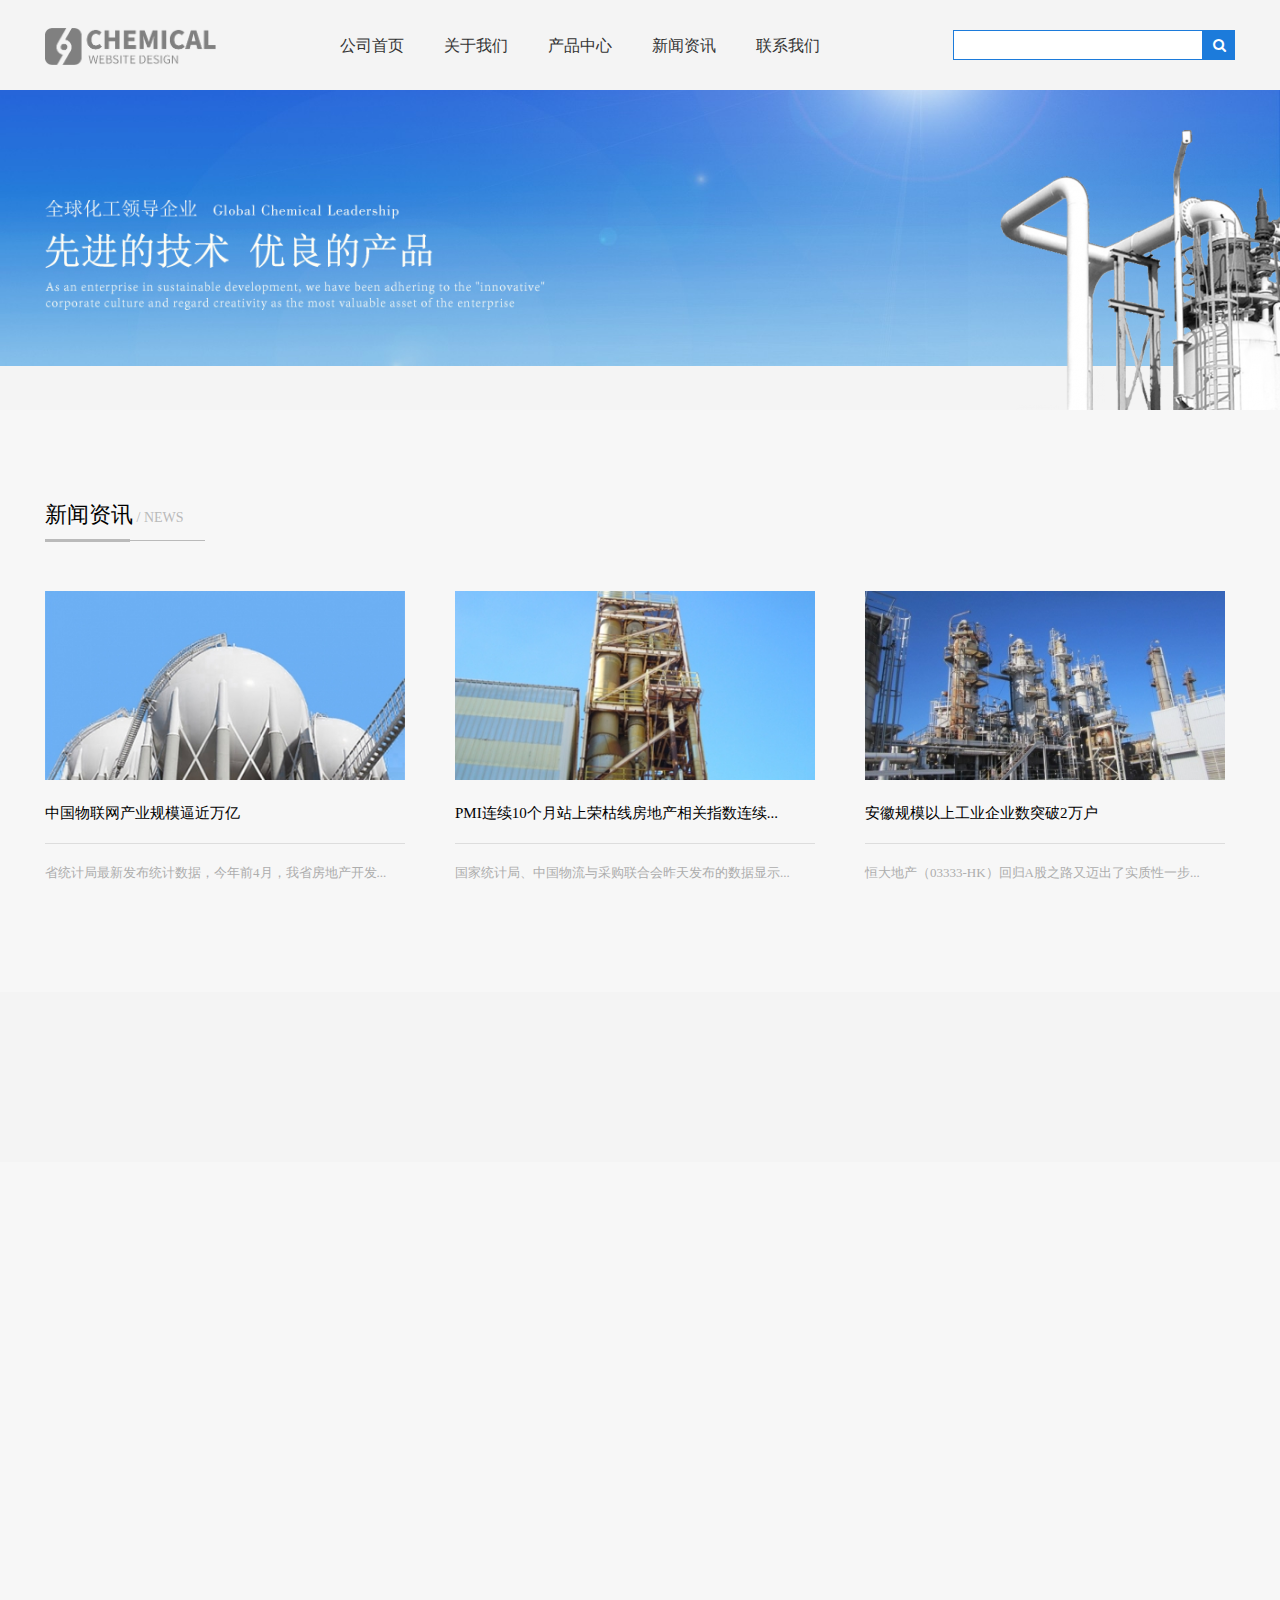
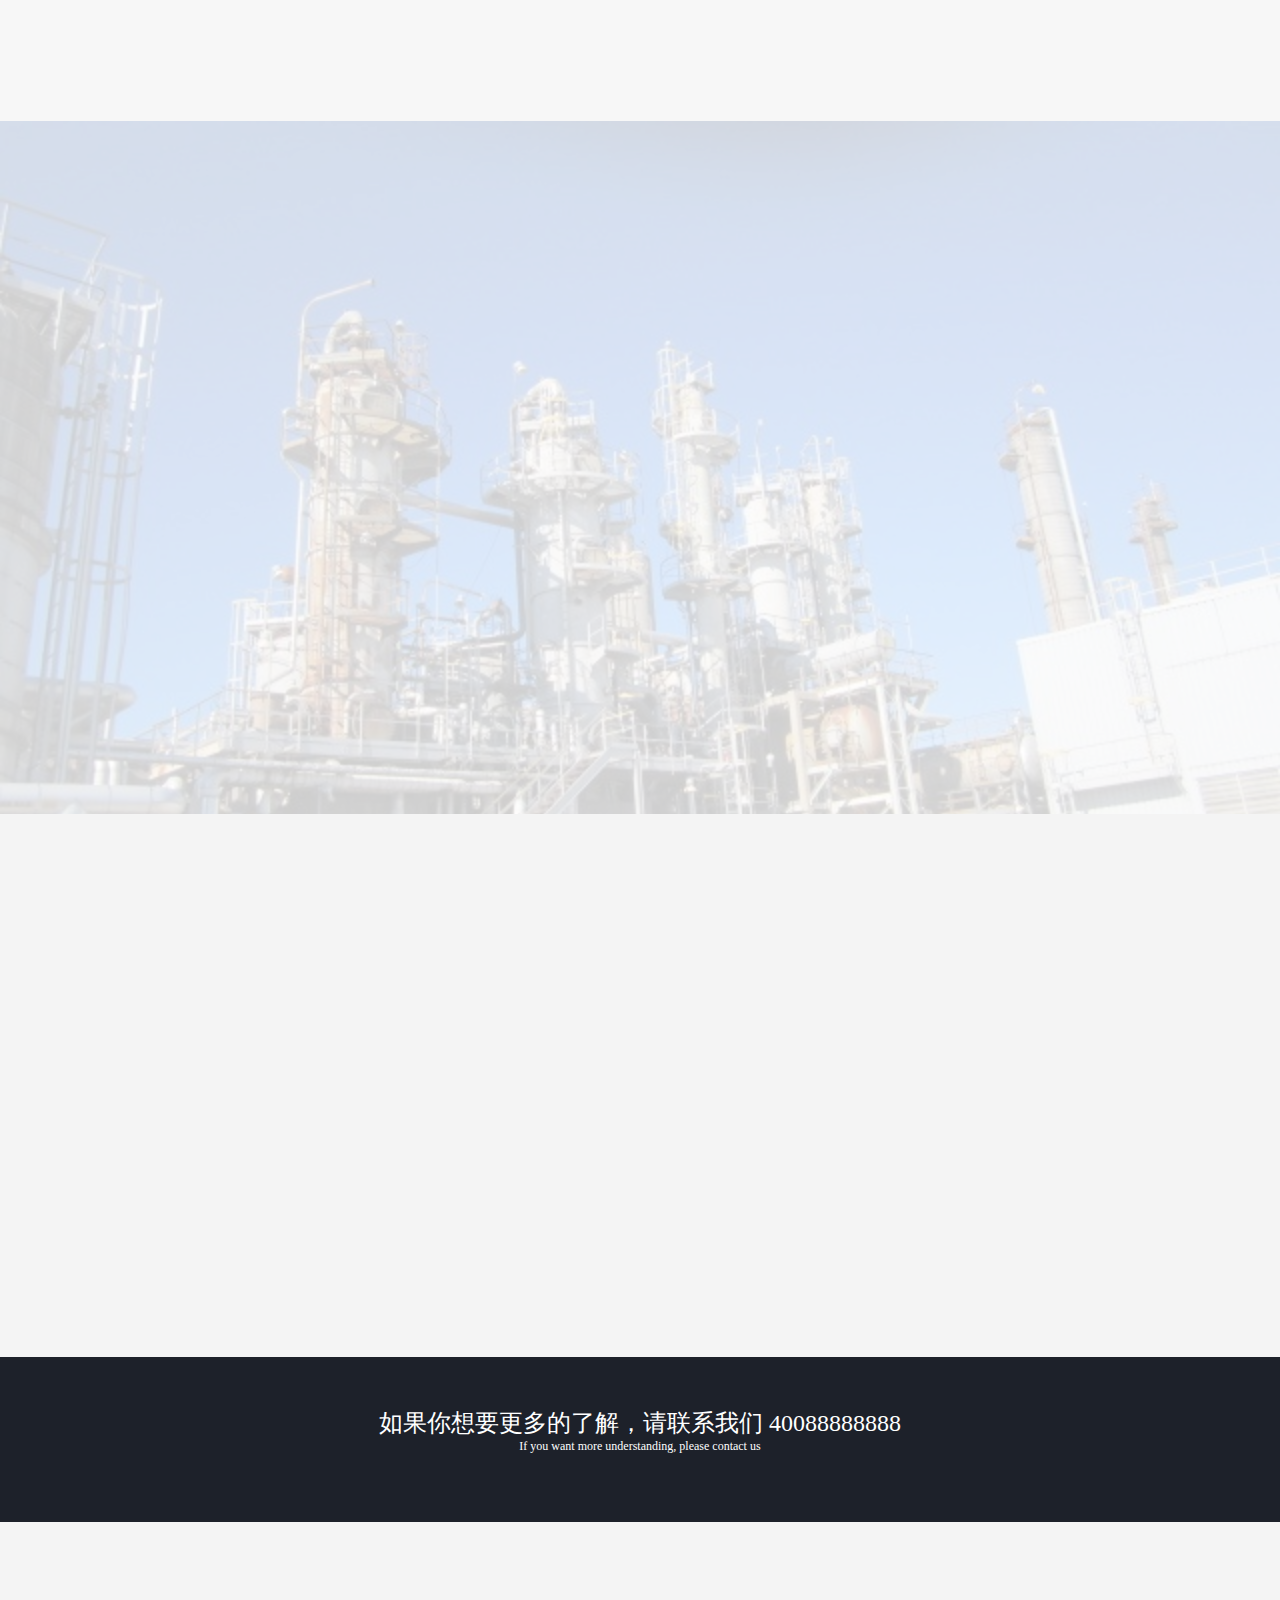
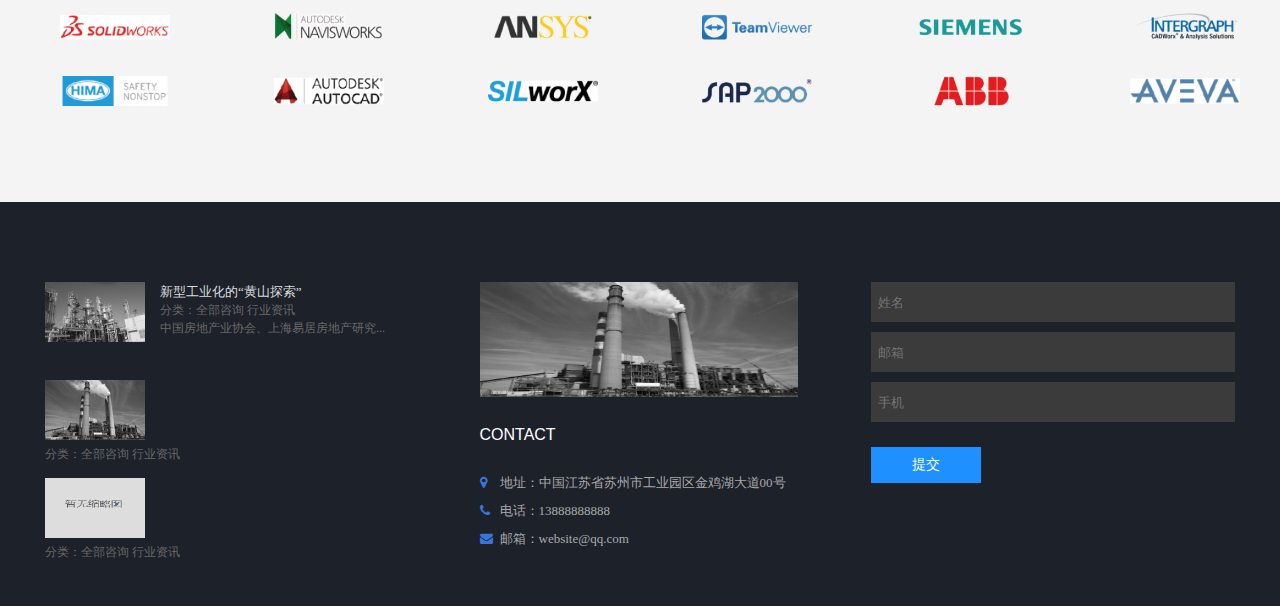
<file: index.html>
<!DOCTYPE html>
<html lang="en">
<head>
	<meta charset="UTF-8">
	<title>Document</title>
	<link rel="stylesheet" href="css/main.css">
	<link rel="stylesheet" href="css/font-awesome.css">
	<link rel="stylesheet" href="css/animate.css">
	<link rel="stylesheet" href="css/bottom.css">
	<link rel="stylesheet" href="css/c_contact.css">
	<script src="js/jquery-3.2.1.js"></script>
	<script src='js/wow.js'></script>
	<script src='js/bottom.js'></script>
	<script src='js/main.js'></script>
</head>
<body>
	<div class="nav">
		<div class="container">
			<div class="logo"><img src="img/logo.png" alt=""></div>
			<ul class="menu">
				<li><a href="index.html">公司首页</a></li>
				<li><a href="aboutusint.html">关于我们</a>
					<ul>
						<li><a href="aboutusint.html">公司简介</a></li>
						<li><a href="aboutusrec.html">诚聘英才</a></li>
					</ul>
				</li>
				<li><a href="product.html">产品中心</a></li>
				<li><a href="news-list.html">新闻资讯</a></li>
				<li><a href="contact-us.html">联系我们</a></li>
			</ul>
			<div class="search">
				<input type="text">
				<button><i class="fa fa-search" aria-hidden="true"></i></button>
			</div>
		</div>
	</div>
	<div class="banner">
		<div class="container">
			<img src="img/banner-text.png" alt="">
			<img src="img/banner-pic.png" alt="">
		</div>
	</div>
	<div class="news">
		<div class="container">
			<div class="title wow fadeInUp">
				<p>新闻资讯<span class="small"> / NEWS </span></p>
				<div class="line"></div>
			</div>
			<div class="row">
				<div class="col wow fadeInUpBig">
					<a href="news.html?id=8"><img src="img/news1.jpg" alt=""></a>
					<p class="news-title">中国物联网产业规模逼近万亿</p>
					<p class="divider"></p>
					<p class="desc">省统计局最新发布统计数据，今年前4月，我省房地产开发...</p>
				</div>
				<div class="col wow fadeInUpBig" data-wow-delay="0.2s">
					<a href="news.html?id=7"><img src="img/news2.jpg" alt=""></a>
					<p class="news-title">PMI连续10个月站上荣枯线房地产相关指数连续...</p>
					<p class="divider"></p>
					<p class="desc">国家统计局、中国物流与采购联合会昨天发布的数据显示...</p>
				</div>
				<div class="col wow fadeInUpBig" data-wow-delay="0.4s">
					<a href="news.html?id=6"><img src="img/news3.jpg" alt=""></a>
					<p class="news-title">安徽规模以上工业企业数突破2万户</p>
					<p class="divider"></p>
					<p class="desc">恒大地产（03333-HK）回归A股之路又迈出了实质性一步...</p>
				</div>
			</div>
		</div>
	</div>
	<div class="case">
		<div class="container">
			<div class="box wow fadeInUp">
				<span>12000+<br>
					<span class="small">成功案例</span>
				</span>
			</div>
			<div class="box wow fadeInUp">
				<span>010+<br>
					<span class="small">解决方案</span>
				</span>
			</div>
			<div class="box wow fadeInUp">
				<span>200+<br>
					<span class="small">合作伙伴</span>
				</span>
			</div>
			<div class="box wow fadeInUp">
				<span>050<br>
					<span class="small">技术专利</span>
				</span>
			</div>
		</div>
	</div>
	<div class="product">
		<div class="container">
			<div class="title wow fadeInUp">
				<p>产品中心<span class="small"> / PRODUCTS</span></p>
				<div class="line"></div>
			</div>
			<div class="row">
				<div class="col wow fadeInUpBig">
					<a href="product-info.html">
						<img src="img/pro1.jpg" alt="">
					</a>
					<p class="pro-title">N-甲基吡咯烷酮（NMP）</p>
					<p class="divider"></p>
					<p class="desc">N-甲基吡咯烷酮（NMP）为无色透明油状液体，微有胺的气味。能与水、醇、醚、...</p>
				</div>
				<div class="col wow fadeInUpBig" data-wow-delay="0.2s">
					<a href="product-info.html"><img src="img/pro2.jpg" alt=""></a>
					<p class="pro-title">γ-丁内酯(GBL)</p>
					<p class="divider"></p>
					<p class="desc">γ-丁内酯(GBL)为无色透明油状液体，微有胺的气味。能与水、醇、醚、酯、酮...</p>
				</div>
				<div class="col wow fadeInUpBig" data-wow-delay="0.4s">
					<a href="product-info.html"><img src="img/pro3.jpg" alt=""></a>
					<p class="pro-title">环己胺（CHA）</p>
					<p class="divider"></p>
					<p class="desc">环己胺（CHA)为无色液体。有鱼腥胺气味。能与水和一般有机溶剂混溶。能随水蒸...</p>
				</div>
				<div class="col wow fadeInUpBig"  data-wow-delay="0.6s">
					<a href="product-info.html"><img src="img/pro4.jpg" alt=""></a>
					<p class="pro-title">二环己胺（DCHA）</p>
					<p class="divider"></p>
					<p class="desc">二环己胺（DCHA）可用于制取染料用中间体、橡胶促进剂(DZ)、硝化纤维漆、...</p>
				</div>
			</div>
		</div>
	</div>
	<div class="about">
		<div class="mask">
			<div class="content wow fadeInUp">
				<p class="title">关于我们</p>
				<p class="subtitle">ABOUT US</p>
				<p class="desc">当今最领先的响应式自助建站平台，我们的流线式网页布局设计方案和可视化图文内容编辑模式让网站制作和维护成为一件轻松惬意的事。无论您是普通互联网用户， 还是专业网站制作人员，都能使用起飞页设计出最具专业水准的网站。想创建一个简单的单页式站点，还是一个专业的公司网站，亦或是一个别具一格的博客，起飞页可以满足您的所有需求。</p>
				<a href="aboutusint.html">了解更多</a>
				<img src="img/about.png" alt="">
			</div>
		</div>
	</div>
	<div class="team">
		<div class="container">
			<div class="title wow fadeInUp">
				<p>科研团队<span class="small"> / TEAM</span></p>
				<div class="line"></div>
			</div>
			<div class="members wow fadeInUp">
				<div class="wrapper">
					<div class="eng">
						<img src="img/eng1.jpg" alt="">
						<div class='info'>
							<p class="name">Kevin Kate</p>
							<p class="title">材料工程师</p>
							<p class="desc">当今最领先的响应式自助建站平台，我们的流线式网页布局设计方案和可视化图文内容编辑模式让网站制作和维护成为一件轻松惬意的事。无论您是普通互联网用户， 还是专业网站制作人员，都能使用起飞页设计出最具专业水准的网站。想创建一个简单的单页式站点，还是一个专业的公司网站，亦或是一个别具一格的博客，起飞页可以满足您的所有需求。</p>
						</div>
					</div>
					<div class="eng">
						<img src="img/eng1.jpg" alt="">
						<div class='info'>
							<p class="name">Kevin Kate</p>
							<p class="title">材料工程师</p>
							<p class="desc">当今最领先的响应式自助建站平台，我们的流线式网页布局设计方案和可视化图文内容编辑模式让网站制作和维护成为一件轻松惬意的事。无论您是普通互联网用户， 还是专业网站制作人员，都能使用起飞页设计出最具专业水准的网站。想创建一个简单的单页式站点，还是一个专业的公司网站，亦或是一个别具一格的博客，起飞页可以满足您的所有需求。</p>
						</div>
					</div>
					<div class="eng">
						<img src="img/eng1.jpg" alt="">
						<div class='info'>
							<p class="name">Kevin Kate</p>
							<p class="title">材料工程师</p>
							<p class="desc">当今最领先的响应式自助建站平台，我们的流线式网页布局设计方案和可视化图文内容编辑模式让网站制作和维护成为一件轻松惬意的事。无论您是普通互联网用户， 还是专业网站制作人员，都能使用起飞页设计出最具专业水准的网站。想创建一个简单的单页式站点，还是一个专业的公司网站，亦或是一个别具一格的博客，起飞页可以满足您的所有需求。</p>
						</div>
					</div>
				</div>
				
				<div class="dots">
					<div class="active dot"></div>
					<div class="dot"></div>
					<div class="dot"></div>
				</div>
			</div>
		</div>
	</div>
	<div class="contact">
		<p>如果你想要更多的了解，请联系我们 40088888888</p>
		<p>If you want more understanding, please contact us</p>
	</div>
	<div class="brand">
		<div class="container">
			<p>
				<img src="img/b1.png" alt="">
				<img src="img/b2.png" alt="">
				<img src="img/b3.png" alt="">
				<img src="img/b4.png" alt="">
				<img src="img/b5.png" alt="">
				<img src="img/b6.png" alt="">
			</p>
			<p>
				<img src="img/b7.png" alt="">
				<img src="img/b8.png" alt="">
				<img src="img/b9.png" alt="">
				<img src="img/b10.png" alt="">
				<img src="img/b11.png" alt="">
				<img src="img/b12.png" alt="">
			</p>
		</div>
	</div>
	<!--bottom底部-->
		<footer>
			<div class="footer_box">
				<div class="bottom_news">
					<div>
						<img src="img/bottom_pic01.jpg"/>
						<a href="##" class="news_link">	新型工业化的“黄山探索”</a><br />
						<span>分类：<a href="##">全部咨询</a>&nbsp;<a href="##">行业资讯</a></span><br />
						<span>中国房地产业协会、上海易居房地产研究...</span>
					</div>
					<div>
						<img src="img/bottom_pic02.jpg"/>
						<a href="" class="news_link"></a><br />
						<span>分类：<a href="##">全部咨询</a>&nbsp;<a href="##">行业资讯</a></span><br />
						<span></span>
					</div>
					<div>
						<img src="img/post_no_image.png"/>
						<a href="" class="news_link"></a><br />
						<span>分类：<a href="##">全部咨询</a>&nbsp;<a href="##">行业资讯</a></span><br />
						<span></span>
					</div>
				</div>
				<div class="bottom_address">
					<div>
						<img src="img/bottom_pic03_264-115.jpg"/>
					</div>
					<div>
						<h4>CONTACT</h4>
						<p><span class="fa fa-map-marker"></span>地址：中国江苏省苏州市工业园区金鸡湖大道00号</p>
						<p><span class="fa fa-phone"></span>电话：13888888888</p>
						<p><span class="fa fa-envelope"></span>邮箱：website@qq.com</p>
					</div>
				</div>
				<div class="bottom_message">
					<form>
						<div id='name'><input type="text" placeholder="&nbsp;姓名"/></div>
						<div id="noname"><span class="fa fa-warning war"></span>这是一个必填项哦</div>
						<div id='mail'><input type="email" placeholder="&nbsp;邮箱"/></div>
						<div id='nomail'><span class="fa fa-warning war"></span>这是一个必填项哦</div>
						<div id='errmail'><span class="fa fa-warning war"></span>无效的邮箱地址</div>
						<div id='pho'><input type="tel" placeholder="&nbsp;手机"/></div>
						<input type="button" value="提交" id="btn"/>
					</form>
				</div>
				<div id='sus'><span class="fa fa-check-circle-o"></span><p>您的信息已提交，谢谢</p></div>
			</div>	
		</footer>
</body>
</html>
</file>
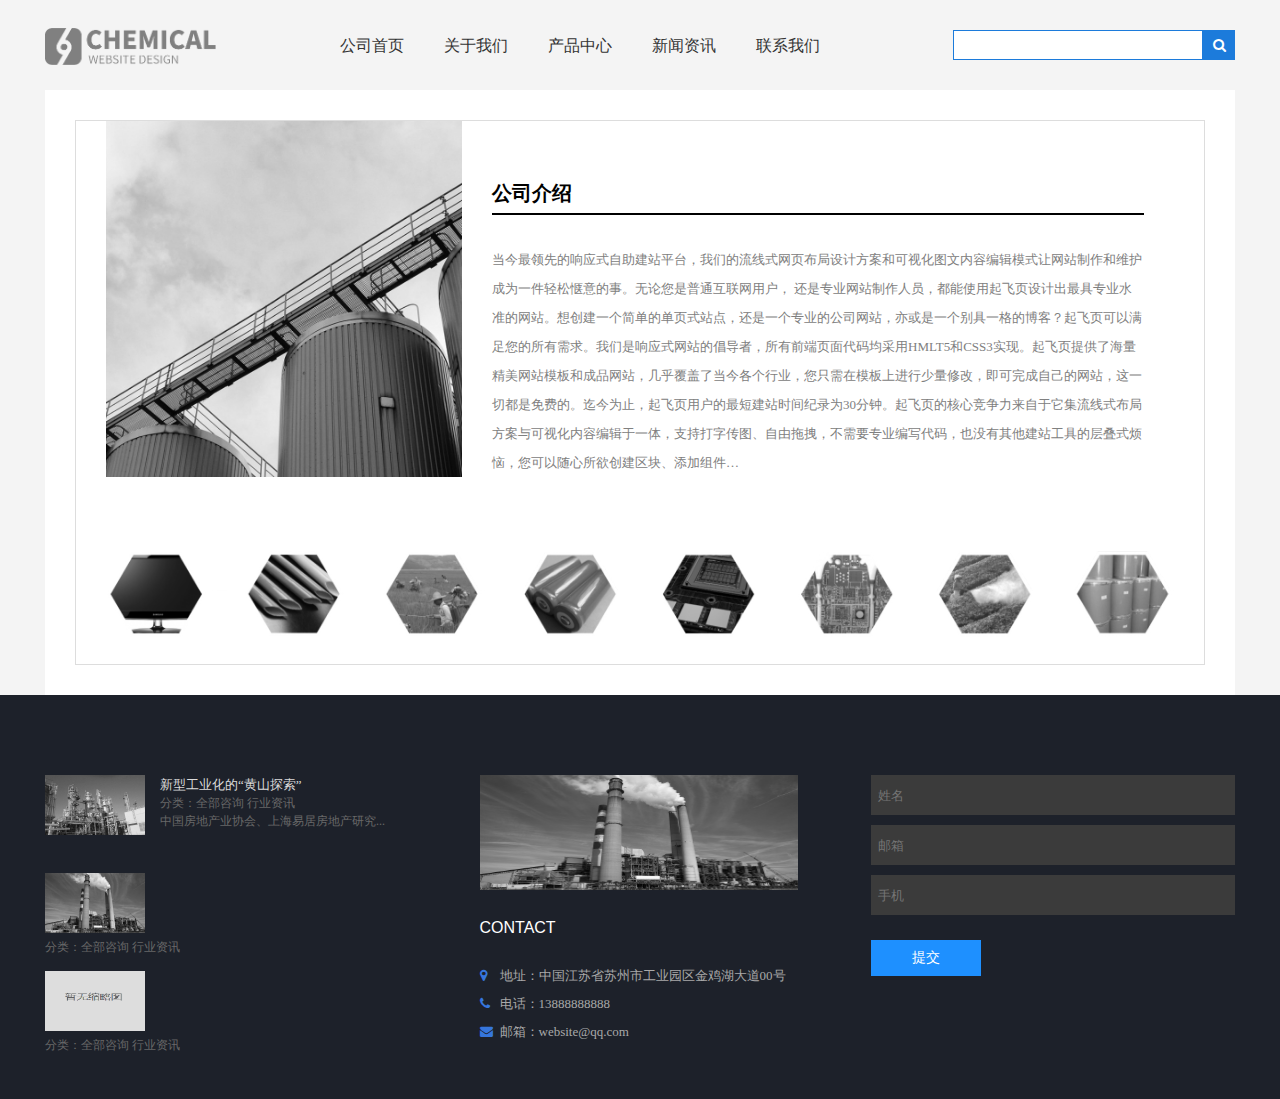
<file: aboutusint.html>
<!DOCTYPE html>
<html>
	<head>
		<meta charset="UTF-8">
		<title></title>
	
	<link rel="stylesheet" href="css/font-awesome.css">
	<link rel="stylesheet" type="text/css" href="css/aboutusint.css"/>
	<link rel="stylesheet" href="css/bottom.css">
	<script src="js/jquery-3.2.1.js"></script>
	<script src='js/wow.js'></script>
	<script src="js/aboutusint.js"></script>
	<script src='js/bottom.js'></script>
	</head>
	<body>
		<div class="nav">
		<div class="container">
			<div class="logo"><img src="img/logo.png" alt=""></div>
			<ul class="menu">
				<li><a href="index.html">公司首页</a></li>
				<li><a href="aboutusint.html">关于我们</a>
					<ul>
						<li><a href="aboutusint.html">公司简介</a></li>
						<li><a href="aboutusrec.html">诚聘英才</a></li>
					</ul>
				</li>
				<li><a href="product.html">产品中心</a></li>
				<li><a href="news-list.html">新闻资讯</a></li>
				<li><a href="contact-us.html">联系我们</a></li>
			</ul>
			<div class="search">
				<input type="text">
				<button><i class="fa fa-search" aria-hidden="true"></i></button>
			</div>
		</div>
	</div>
		<div class="main">
			<div class="content_box">
				<div class="content">
					<img src="img/font_pic01.jpg" />
					<span>公司介绍</span>
					<span id="content"></span>
				</div>
				<div class="font_pic"><img src="img/font_pic02.png"/></div>
			</div>
		</div>
		<footer>
			<div class="footer_box">
				<div class="bottom_news">
					<div>
						<img src="img/bottom_pic01.jpg"/>
						<a href="##" class="news_link">	新型工业化的“黄山探索”</a><br />
						<span>分类：<a href="##">全部咨询</a>&nbsp;<a href="##">行业资讯</a></span><br />
						<span>中国房地产业协会、上海易居房地产研究...</span>
					</div>
					<div>
						<img src="img/bottom_pic02.jpg"/>
						<a href="" class="news_link"></a><br />
						<span>分类：<a href="##">全部咨询</a>&nbsp;<a href="##">行业资讯</a></span><br />
						<span></span>
					</div>
					<div>
						<img src="img/post_no_image.png"/>
						<a href="" class="news_link"></a><br />
						<span>分类：<a href="##">全部咨询</a>&nbsp;<a href="##">行业资讯</a></span><br />
						<span></span>
					</div>
				</div>
				<div class="bottom_address">
					<div>
						<img src="img/bottom_pic03_264-115.jpg"/>
					</div>
					<div>
						<h4>CONTACT</h4>
						<p><span class="fa fa-map-marker"></span>地址：中国江苏省苏州市工业园区金鸡湖大道00号</p>
						<p><span class="fa fa-phone"></span>电话：13888888888</p>
						<p><span class="fa fa-envelope"></span>邮箱：website@qq.com</p>
					</div>
				</div>
				<div class="bottom_message">
					<form>
						<div id='name'><input type="text" placeholder="&nbsp;姓名"/></div>
						<div id="noname"><span class="fa fa-warning war"></span>这是一个必填项哦</div>
						<div id='mail'><input type="email" placeholder="&nbsp;邮箱"/></div>
						<div id='nomail'><span class="fa fa-warning war"></span>这是一个必填项哦</div>
						<div id='errmail'><span class="fa fa-warning war"></span>无效的邮箱地址</div>
						<div id='pho'><input type="tel" placeholder="&nbsp;手机"/></div>
						<input type="button" value="提交" id="btn"/>
					</form>
				</div>
				<div id='sus'><span class="fa fa-check-circle-o"></span><p>您的信息已提交，谢谢</p></div>
			</div>	
		</footer>
	</body>

</html>
</file>
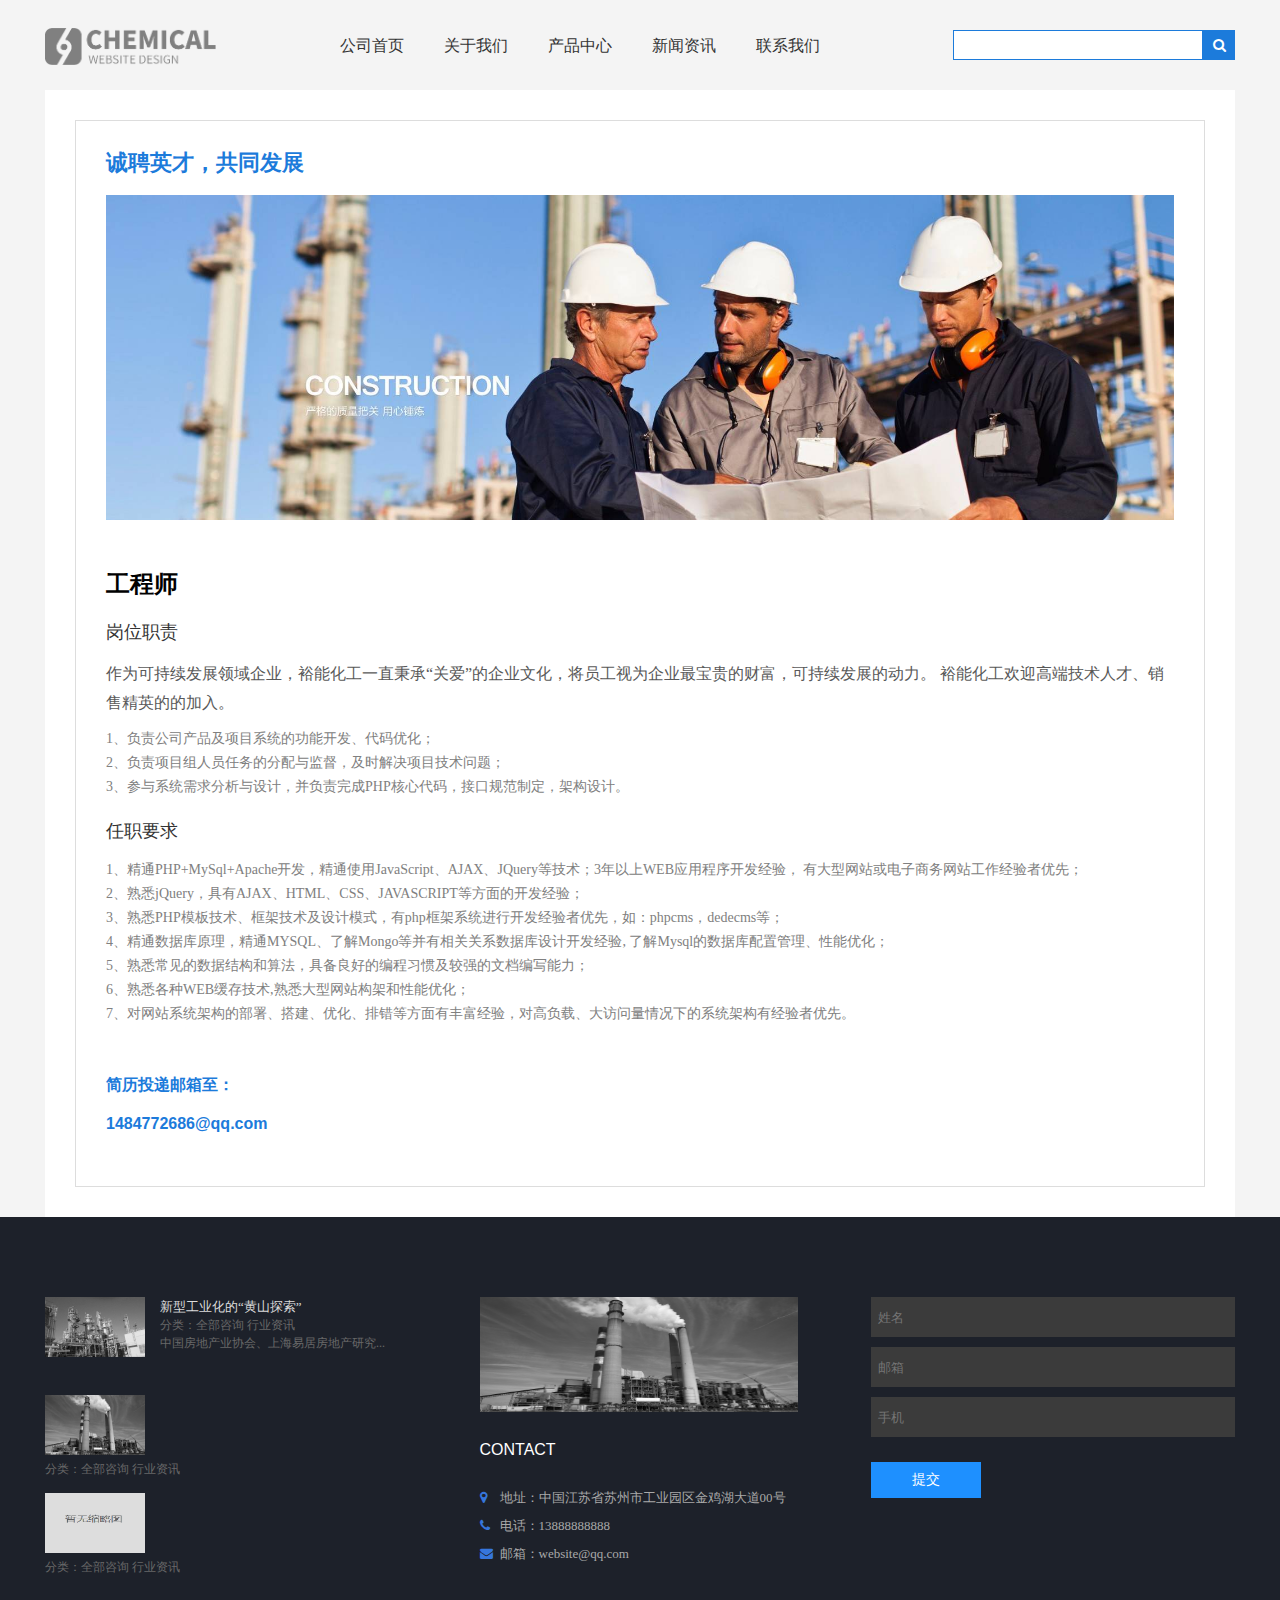
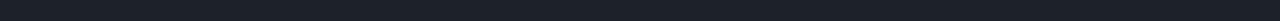
<file: aboutusrec.html>
<!DOCTYPE html>
<html>
	<head>
		<meta charset="UTF-8">
		<title></title>
	<link rel="stylesheet" href="css/font-awesome.css">
	<link rel="stylesheet" href="css/animate.css">
	<link rel="stylesheet" type="text/css" href="css/aboutusrec.css"/>
	<link rel="stylesheet" href="css/bottom.css">
	<script src="js/jquery-3.2.1.js"></script>
	<script src='js/wow.js'></script>
	<script src="js/aboutusrec.js"></script>
	<script src='js/bottom.js'></script>
	</head>
	<body>
		<div class="nav">
		<div class="container">
			<div class="logo"><img src="img/logo.png" alt=""></div>
			<ul class="menu">
				<li><a href="index.html">公司首页</a></li>
				<li><a href="aboutusint.html">关于我们</a>
					<ul>
						<li><a href="aboutusint.html">公司简介</a></li>
						<li><a href="aboutusrec.html">诚聘英才</a></li>
					</ul>
				</li>
				<li><a href="product.html">产品中心</a></li>
				<li><a href="news-list.html">新闻资讯</a></li>
				<li><a href="contact-us.html">联系我们</a></li>
			</ul>
			<div class="search">
				<input type="text">
				<button><i class="fa fa-search" aria-hidden="true"></i></button>
			</div>
		</div>
	</div>
		<div class="rec_box">
			<div class="rec_main">
				<p class="rec_title">诚聘英才，共同发展</p>
				
				<!--banner-->
				<img src="img/rec_pic01.jpg" class="rec_banner"/>
				
				<h2 id="job"></h2>
				<p class="rec_title_small">岗位职责</p>
				<p>作为可持续发展领域企业，裕能化工一直秉承“关爱”的企业文化，将员工视为企业最宝贵的财富，可持续发展的动力。 裕能化工欢迎高端技术人才、销售精英的的加入。</p>
				<p id="duty"></p>
				<p class="rec_title_small">任职要求</p>
				<p id="req"></p>
				<h4 class="rec_email">简历投递邮箱至：</h4>
				<p  class="rec_emails">1484772686@qq.com</p>
			</div>
		</div>
		<footer>
			<div class="footer_box">
				<div class="bottom_news">
					<div>
						<img src="img/bottom_pic01.jpg"/>
						<a href="##" class="news_link">	新型工业化的“黄山探索”</a><br />
						<span>分类：<a href="##">全部咨询</a>&nbsp;<a href="##">行业资讯</a></span><br />
						<span>中国房地产业协会、上海易居房地产研究...</span>
					</div>
					<div>
						<img src="img/bottom_pic02.jpg"/>
						<a href="" class="news_link"></a><br />
						<span>分类：<a href="##">全部咨询</a>&nbsp;<a href="##">行业资讯</a></span><br />
						<span></span>
					</div>
					<div>
						<img src="img/post_no_image.png"/>
						<a href="" class="news_link"></a><br />
						<span>分类：<a href="##">全部咨询</a>&nbsp;<a href="##">行业资讯</a></span><br />
						<span></span>
					</div>
				</div>
				<div class="bottom_address">
					<div>
						<img src="img/bottom_pic03_264-115.jpg"/>
					</div>
					<div>
						<h4>CONTACT</h4>
						<p><span class="fa fa-map-marker"></span>地址：中国江苏省苏州市工业园区金鸡湖大道00号</p>
						<p><span class="fa fa-phone"></span>电话：13888888888</p>
						<p><span class="fa fa-envelope"></span>邮箱：website@qq.com</p>
					</div>
				</div>
				<div class="bottom_message">
					<form>
						<div id='name'><input type="text" placeholder="&nbsp;姓名"/></div>
						<div id="noname"><span class="fa fa-warning war"></span>这是一个必填项哦</div>
						<div id='mail'><input type="email" placeholder="&nbsp;邮箱"/></div>
						<div id='nomail'><span class="fa fa-warning war"></span>这是一个必填项哦</div>
						<div id='errmail'><span class="fa fa-warning war"></span>无效的邮箱地址</div>
						<div id='pho'><input type="tel" placeholder="&nbsp;手机"/></div>
						<input type="button" value="提交" id="btn"/>
					</form>
				</div>
				<div id='sus'><span class="fa fa-check-circle-o"></span><p>您的信息已提交，谢谢</p></div>
			</div>	
		</footer>
		</body>
</html>
</file>
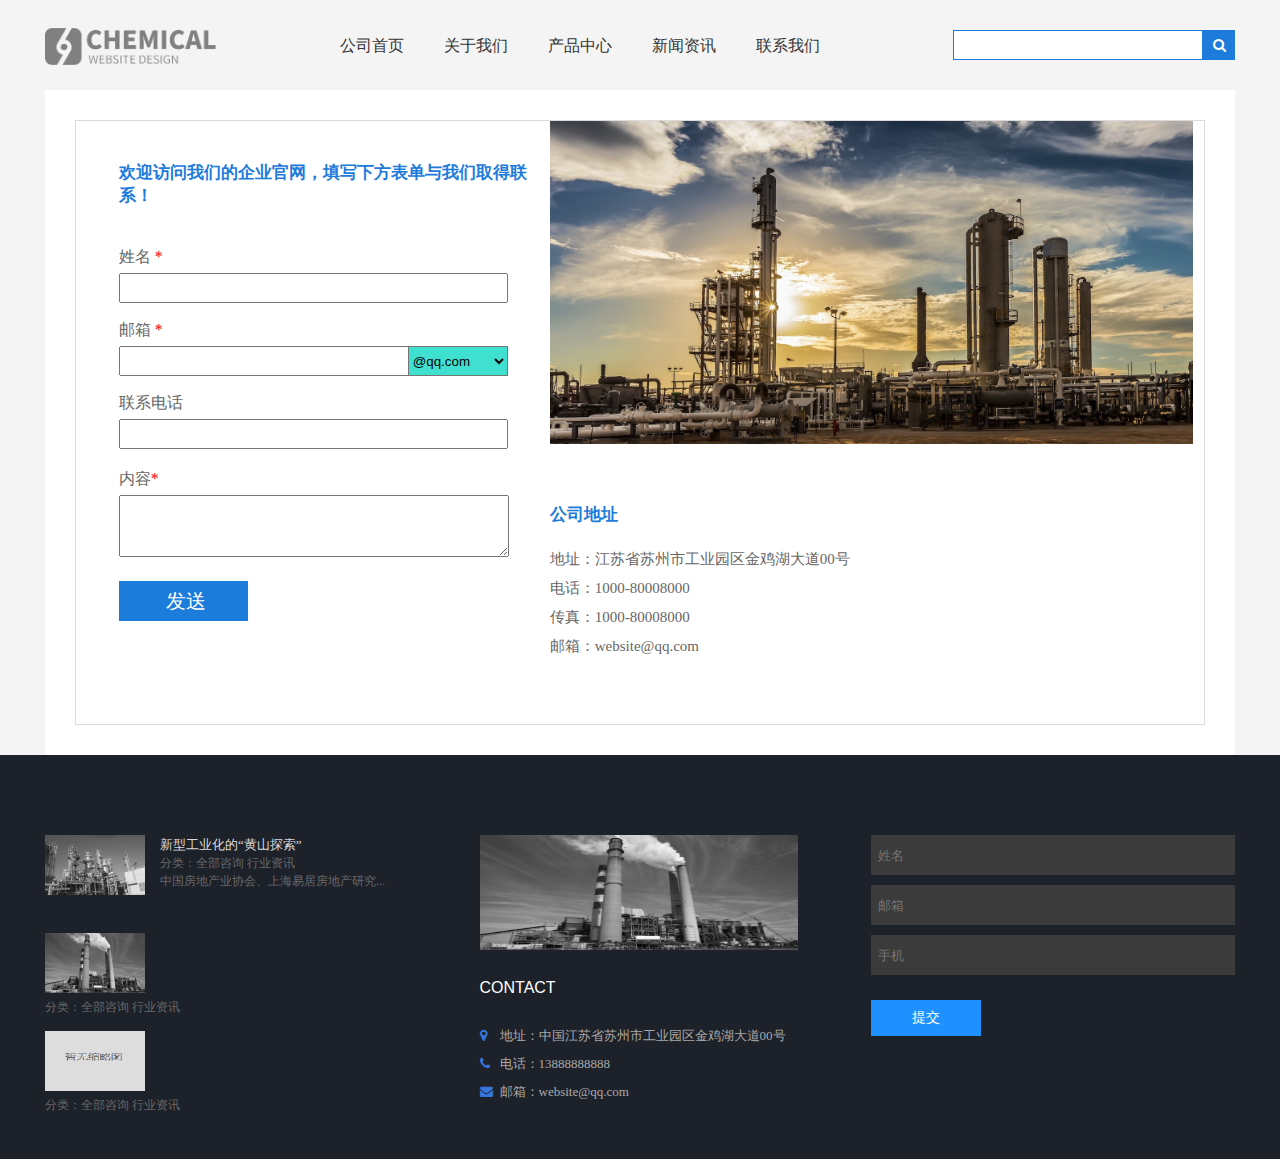
<file: contact-us.html>
<!DOCTYPE html>
<html>
	<head>
		<meta charset="utf-8" />
		<title>化工企业 | 联系我们</title>
		<!--联系我们页面css样式-->
		<link rel="stylesheet" type="text/css" href="css/c_contact.css"/>
		<link rel="stylesheet" type="text/css" href="css/bottom.css"/>
		<link rel="stylesheet" type="text/css" href="css/font-awesome.css"/>
		<!--js样式添加-->
		<link rel="stylesheet" href="css/addclass.css" />
		<script src="js/jquery-3.2.1.js"></script>
		<!--input数据判断-->
		<script type="text/javascript" src="js/input_judge.js"></script>
		<script src="js/bottom.js"></script>
	</head>
	<body>
		<div class="nav">
		<div class="container">
			<div class="logo"><img src="img/logo.png" alt=""></div>
			<ul class="menu">
				<li><a href="index.html">公司首页</a></li>
				<li><a href="aboutusint.html">关于我们</a>
					<ul>
						<li><a href="aboutusint.html">公司简介</a></li>
						<li><a href="aboutusrec.html">诚聘英才</a></li>
					</ul>
				</li>
				<li><a href="product.html">产品中心</a></li>
				<li><a href="news-list.html">新闻资讯</a></li>
				<li><a href="contact-us.html">联系我们</a></li>
			</ul>
			<div class="search">
				<input type="text">
				<button><i class="fa fa-search" aria-hidden="true"></i></button>
			</div>
		</div>
	</div>
		<div class="contact_box">
			  <div class="contact_Cboxs">			  				 
					<div class="contact_sublist">
						<h2 class="contact_h2">欢迎访问我们的企业官网，填写下方表单与我们取得联系！</h2>
						<div class="c_sublist_nav">
							<form>
								<div class="c_sublist_name">
									<p>姓名 <span>*</span></p>
									<lable>
								        <input type="text" name="" id="Name" value=""/>
								    </lable>
								</div>
								<div class="c_sublist_email">
									<p>邮箱 <span>*</span></p>
									 <select class="c_select" id="c_select">
										  <option value ="@qq.com">@qq.com</option>
										  <option value ="@126.com">@126.com</option>
										  <option value="@163.com">@163.com</option>
										  <option value="@sina.com">@sina.com</option>
										  <option value="yeah.net">yeah.net</option>
									</select>
								    <input type="email" name="" id="Email" value="" />
								   
								</div>
								<div class="c_sublist_phone">
									<p>联系电话</p>
								    <input type="number" name="" id="Phone" value="" />
								</div>
								<div class="c_sublist_phone">
									<p>内容<span>*</span></p>
								    <textarea name="" rows="4" cols="" id="textarea"></textarea>                       
								</div>
								<div class="c_sublist_submit">
									<span></span>
									<span></span>
									<span></span>
								   <input id="btn0" value="发送" class="btn" type="button"> 
								</div>

							</form>
						</div>
						
					</div>
					<div class="contact_Company">
						<div class="c_Company_imgShow">
							<img src="img/huagong.jpg"/>
						</div>
						<div class="c_Company_addreas">
							<h3>公司地址</h3>
							<p>地址：江苏省苏州市工业园区金鸡湖大道00号</p>
							<p>电话：1000-80008000</p>
							<p>传真：1000-80008000</p>
							<p>邮箱：website@qq.com</p>
						</div>
					</div>
			 </div>	
		</div>
		<footer>
			<div class="footer_box">
				<div class="bottom_news">
					<div>
						<img src="img/bottom_pic01.jpg"/>
						<a href="##" class="news_link">	新型工业化的“黄山探索”</a><br />
						<span>分类：<a href="##">全部咨询</a>&nbsp;<a href="##">行业资讯</a></span><br />
						<span>中国房地产业协会、上海易居房地产研究...</span>
					</div>
					<div>
						<img src="img/bottom_pic02.jpg"/>
						<a href="" class="news_link"></a><br />
						<span>分类：<a href="##">全部咨询</a>&nbsp;<a href="##">行业资讯</a></span><br />
						<span></span>
					</div>
					<div>
						<img src="img/post_no_image.png"/>
						<a href="" class="news_link"></a><br />
						<span>分类：<a href="##">全部咨询</a>&nbsp;<a href="##">行业资讯</a></span><br />
						<span></span>
					</div>
				</div>
				<div class="bottom_address">
					<div>
						<img src="img/bottom_pic03_264-115.jpg"/>
					</div>
					<div>
						<h4>CONTACT</h4>
						<p><span class="fa fa-map-marker"></span>地址：中国江苏省苏州市工业园区金鸡湖大道00号</p>
						<p><span class="fa fa-phone"></span>电话：13888888888</p>
						<p><span class="fa fa-envelope"></span>邮箱：website@qq.com</p>
					</div>
				</div>
				<div class="bottom_message">
					<form>
						<div id='name'><input type="text" placeholder="&nbsp;姓名"/></div>
						<div id="noname"><span class="fa fa-warning war"></span>这是一个必填项哦</div>
						<div id='mail'><input type="email" placeholder="&nbsp;邮箱"/></div>
						<div id='nomail'><span class="fa fa-warning war"></span>这是一个必填项哦</div>
						<div id='errmail'><span class="fa fa-warning war"></span>无效的邮箱地址</div>
						<div id='pho'><input type="tel" placeholder="&nbsp;手机"/></div>
						<input type="button" value="提交" id="btn"/>
					</form>
				</div>
				<div id='sus'><span class="fa fa-check-circle-o"></span><p>您的信息已提交，谢谢</p></div>
			</div>	
		</footer>
	</body>
</html>
</file>
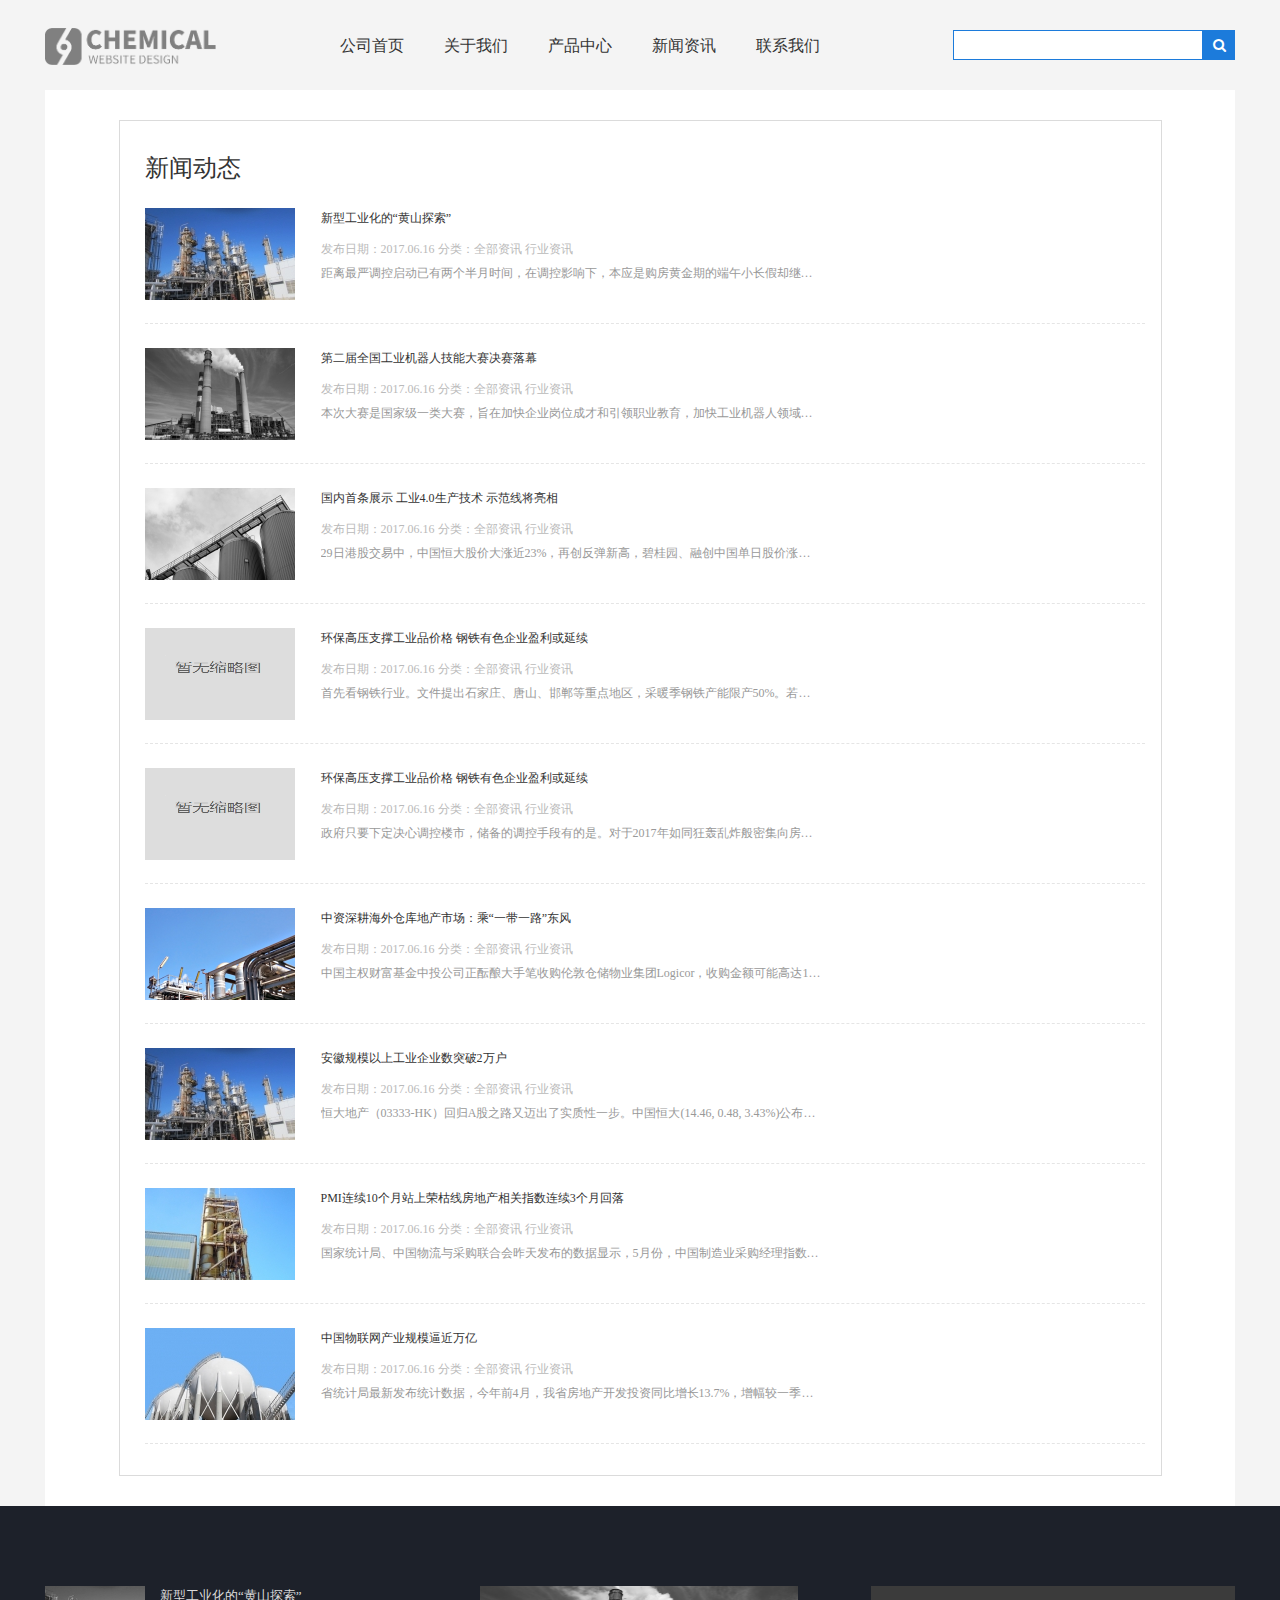
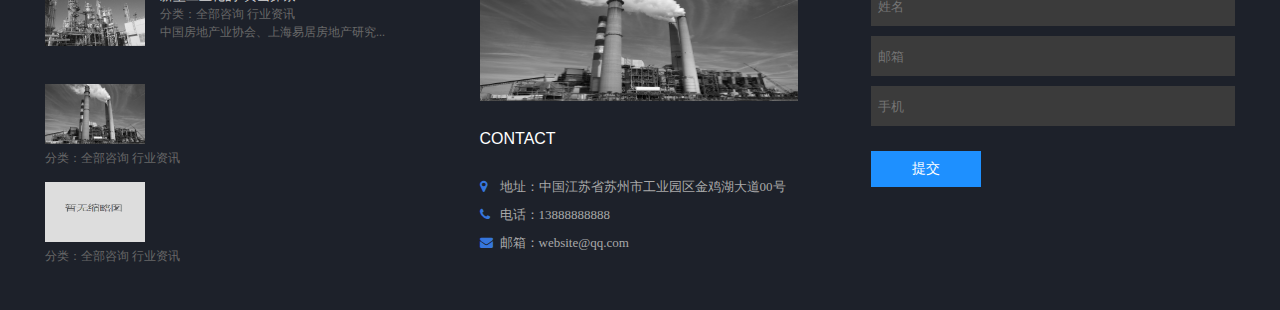
<file: news-list.html>
<!DOCTYPE html>
<html lang="en">
<head>
	<meta charset="UTF-8">
	<title>Document</title>
	<link rel="stylesheet" href="css/news-list.css">
	<link rel="stylesheet" href="css/bottom.css">
	<link rel="stylesheet" href="css/animate.css">
	<link rel="stylesheet" href="css/font-awesome.css">
	<script src = "js/jquery-3.2.1.min.js"></script>
	<script src = "js/news-list.js"></script>
	<script src='js/bottom.js'></script>
	<script src='js/wow.js'></script>
</head>
<body>
	<div class="nav">
		<div class="container">
			<div class="logo"><img src="img/logo.png" alt=""></div>
			<ul class="menu">
				<li><a href="index.html">公司首页</a></li>
				<li><a href="aboutusint.html">关于我们</a>
					<ul>
						<li><a href="aboutusint.html">公司简介</a></li>
						<li><a href="aboutusrec.html">诚聘英才</a></li>
					</ul>
				</li>
				<li><a href="product.html">产品中心</a></li>
				<li><a href="news-list.html">新闻资讯</a></li>
				<li><a href="contact-us.html">联系我们</a></li>
			</ul>
			<div class="search">
				<input type="text">
				<button><i class="fa fa-search" aria-hidden="true"></i></button>
			</div>
		</div>
	</div>
	<div class="main">
		<div class="main_box">
			<div class="main_box_in">
				<h1 class = "title">新闻动态</h1>
				<ul class = "contentMi">
				
				</ul>
			</div>
		</div>
	</div>
	<footer>
			<div class="footer_box">
				<div class="bottom_news">
					<div>
						<img src="img/bottom_pic01.jpg"/>
						<a href="##" class="news_link">	新型工业化的“黄山探索”</a><br />
						<span>分类：<a href="##">全部咨询</a>&nbsp;<a href="##">行业资讯</a></span><br />
						<span>中国房地产业协会、上海易居房地产研究...</span>
					</div>
					<div>
						<img src="img/bottom_pic02.jpg"/>
						<a href="" class="news_link"></a><br />
						<span>分类：<a href="##">全部咨询</a>&nbsp;<a href="##">行业资讯</a></span><br />
						<span></span>
					</div>
					<div>
						<img src="img/post_no_image.png"/>
						<a href="" class="news_link"></a><br />
						<span>分类：<a href="##">全部咨询</a>&nbsp;<a href="##">行业资讯</a></span><br />
						<span></span>
					</div>
				</div>
				<div class="bottom_address">
					<div>
						<img src="img/bottom_pic03_264-115.jpg"/>
					</div>
					<div>
						<h4>CONTACT</h4>
						<p><span class="fa fa-map-marker"></span>地址：中国江苏省苏州市工业园区金鸡湖大道00号</p>
						<p><span class="fa fa-phone"></span>电话：13888888888</p>
						<p><span class="fa fa-envelope"></span>邮箱：website@qq.com</p>
					</div>
				</div>
				<div class="bottom_message">
					<form>
						<div id='name'><input type="text" placeholder="&nbsp;姓名"/></div>
						<div id="noname"><span class="fa fa-warning war"></span>这是一个必填项哦</div>
						<div id='mail'><input type="email" placeholder="&nbsp;邮箱"/></div>
						<div id='nomail'><span class="fa fa-warning war"></span>这是一个必填项哦</div>
						<div id='errmail'><span class="fa fa-warning war"></span>无效的邮箱地址</div>
						<div id='pho'><input type="tel" placeholder="&nbsp;手机"/></div>
						<input type="button" value="提交" id="btn"/>
					</form>
				</div>
				<div id='sus'><span class="fa fa-check-circle-o"></span><p>您的信息已提交，谢谢</p></div>
			</div>	
		</footer>
</body>
</html>
</file>
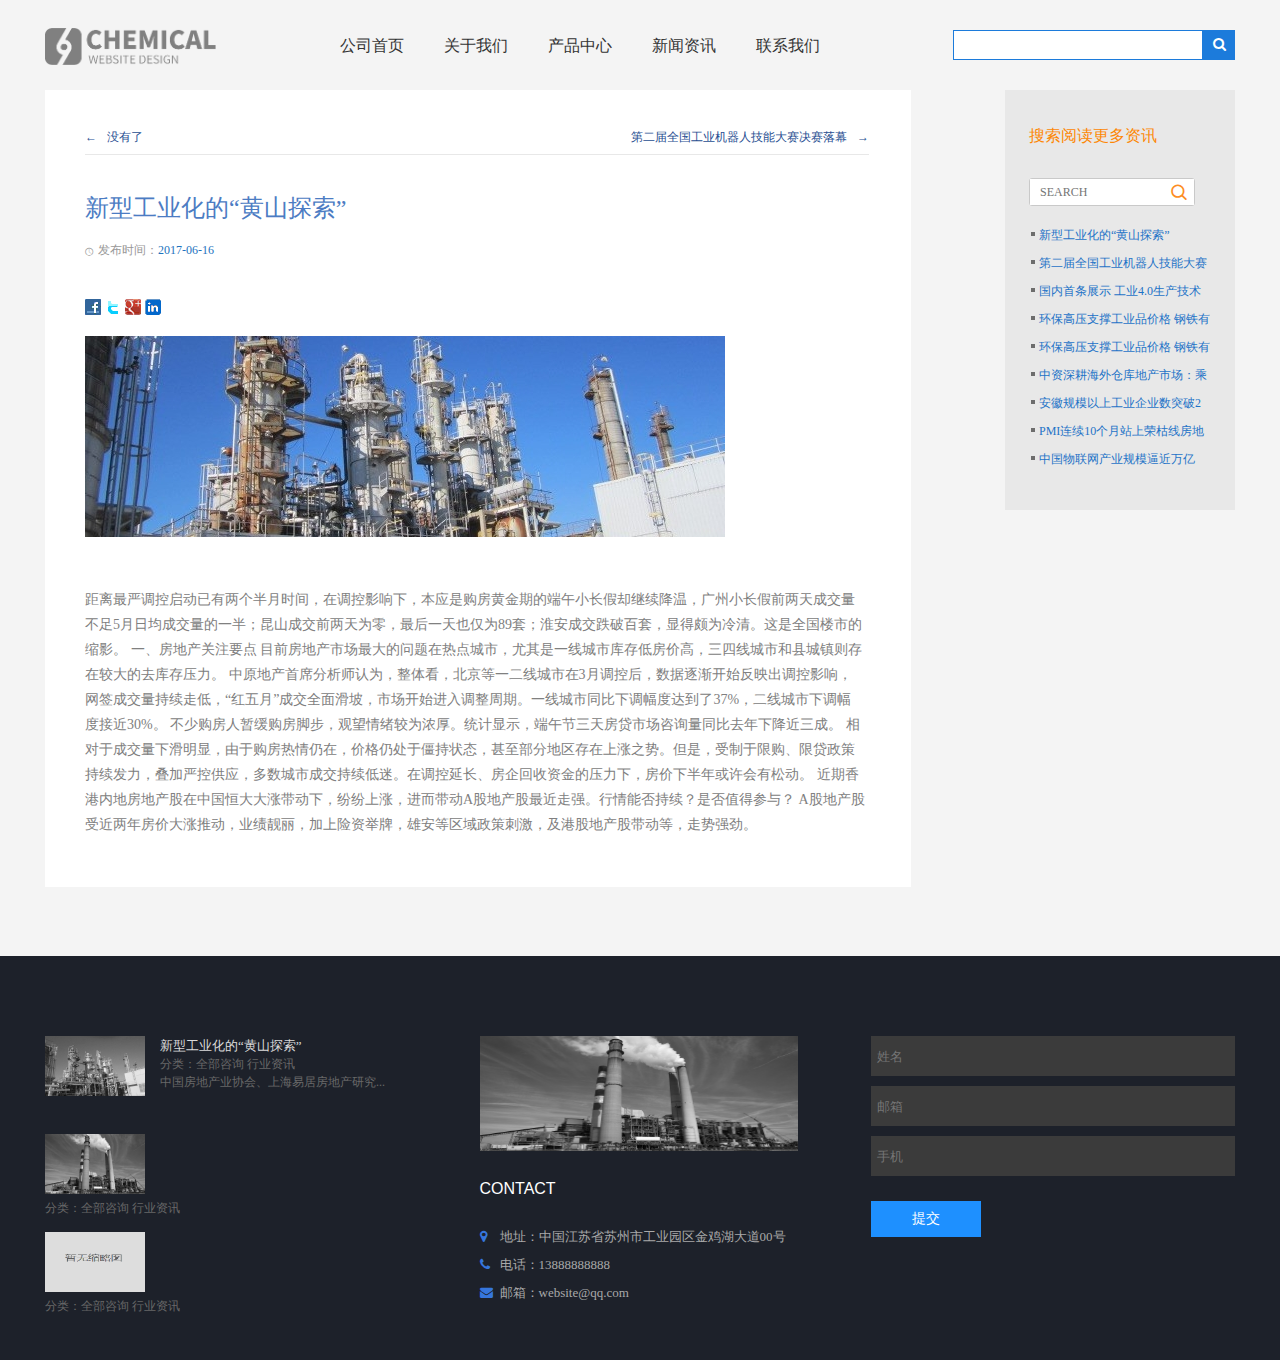
<file: news.html>
<!DOCTYPE html>
<html>
	<head>
		<meta charset="UTF-8">
		<title></title>
		<link rel="stylesheet" href="css/news.css" />
		<link rel="stylesheet" type="text/css" href="iconfont/iconfont.css">
		<link rel="stylesheet" href="css/font-awesome.css">
		<link rel="stylesheet" href="css/bottom.css">
		<script src = "js/jquery-3.2.1.min.js"></script>
		<script src = "js/news.js"></script>
		<script src='js/bottom.js'></script>
	</head>
	<body>
		<div class="nav">
		<div class="container">
			<div class="logo"><img src="img/logo.png" alt=""></div>
			<ul class="menu">
				<li><a href="index.html">公司首页</a></li>
				<li><a href="aboutusint.html">关于我们</a>
					<ul>
						<li><a href="aboutusint.html">公司简介</a></li>
						<li><a href="aboutusrec.html">诚聘英才</a></li>
					</ul>
				</li>
				<li><a href="product.html">产品中心</a></li>
				<li><a href="news-list.html">新闻资讯</a></li>
				<li><a href="contact-us.html">联系我们</a></li>
			</ul>
			<div class="search0">
				<input type="text">
				<button><i class="fa fa-search" aria-hidden="true"></i></button>
			</div>
		</div>
		</div>
		<div class="container">
			<div class="container_box">
				<div class="left">
					<div class="top">
						<a href="#" class= "prev">第二届全国工业机器人技能大赛决赛落幕</a>
						<a href="#" class = "next">没有了</a>
					</div>
					<h1 class = "title">新型工业化的“黄山探索”</h1>
					<div class="times"><span class="clock"><i class="iconfont icon-clock"></i></span><span class = "release">发布时间：</span>2017-06-16</div>
					<div class="share">
						
						<div class="share_img"><a href="https://www.facebook.com/sharer.php?s=100&p[title]=%E6%96%B0%E5%9E%8B%E5%B7%A5%E4%B8%9A%E5%8C%96%E7%9A%84%E2%80%9C%E9%BB%84%E5%B1%B1%E6%8E%A2%E7%B4%A2%E2%80%9D&p[summary]=%E4%B8%AD%E5%9B%BD%E6%88%BF%E5%9C%B0%E4%BA%A7%E4%B8%9A%E5%8D%8F%E4%BC%9A%E3%80%81%E4%B8%8A%E6%B5%B7%E6%98%93%E5%B1%85%E6%88%BF%E5%9C%B0%E4%BA%A7%E7%A0%94%E7%A9%B6%E9%99%A2%E4%B8%AD%E5%9B%BD%E6%88%BF%E5%9C%B0%E4%BA%A7%E6%B5%8B%E8%AF%84%E4%B8%AD%E5%BF%83%E8%BF%91%E6%97%A5%E8%81%94%E5%90%88...!&p[url]=http%3A%2F%2F59a8f755ecc4c.t73.qifeiye.com%2F%3Fp%3D9980&p[images]=http%3A%2F%2F59a8f755ecc4c.t73.qifeiye.com%2Fqfy-content%2Fuploads%2F2017%2F09%2F5ca7cf74cb3cb732895e7b61cd68cdc2.jpg"><img src="img/facebook.png" alt="" /></a></div>
						<div class="share_img"><a href="https://twitter.com/intent/tweet?text=%E6%96%B0%E5%9E%8B%E5%B7%A5%E4%B8%9A%E5%8C%96%E7%9A%84%E2%80%9C%E9%BB%84%E5%B1%B1%E6%8E%A2%E7%B4%A2%E2%80%9D%20%E4%B8%AD%E5%9B%BD%E6%88%BF%E5%9C%B0%E4%BA%A7%E4%B8%9A%E5%8D%8F%E4%BC%9A%E3%80%81%E4%B8%8A%E6%B5%B7%E6%98%93%E5%B1%85%E6%88%BF%E5%9C%B0%E4%BA%A7%E7%A0%94%E7%A9%B6%E9%99%A2%E4%B8%AD%E5%9B%BD%E6%88%BF%E5%9C%B0%E4%BA%A7%E6%B5%8B%E8%AF%84%E4%B8%AD%E5%BF%83%E8%BF%91%E6%97%A5%E8%81%94%E5%90%88...&url=http%3A%2F%2F59a8f755ecc4c.t73.qifeiye.com%2F%3Fp%3D9980"><img src="img/twitter.png" alt="" /></a></div>
						<div class="share_img"><a href="https://plus.google.com/share?url=http%3A%2F%2F59a8f755ecc4c.t73.qifeiye.com%2F%3Fp%3D9980&t=%E6%96%B0%E5%9E%8B%E5%B7%A5%E4%B8%9A%E5%8C%96%E7%9A%84%E2%80%9C%E9%BB%84%E5%B1%B1%E6%8E%A2%E7%B4%A2%E2%80%9D"><img src="img/google.png" alt="" /></a></div>
						<div class="share_img"><a href="https://www.linkedin.com/start/join?session_redirect=http%3A%2F%2Fwww.linkedin.com%2Fsharing"><img src="img/in.png" alt="" /></a></div>
					</div>
					<div class="wrapper_img"><img src="" alt=""></div>
					<p class="content"></p>
				</div>
				<div class="right">
					<div class="search_text">搜索阅读更多资讯</div>
					<div class="search">
						<input type="text" class="search_input" placeholder="SEARCH" />
						<button class="search_input_btn">
						<i class="iconfont icon-search"></i>
						</button>
					</div>
					<ul class = "info">
					</ul>
				</div>
			</div>
		</div>
		<footer>
			<div class="footer_box">
				<div class="bottom_news">
					<div>
						<img src="img/bottom_pic01.jpg"/>
						<a href="##" class="news_link">	新型工业化的“黄山探索”</a><br />
						<span>分类：<a href="##">全部咨询</a>&nbsp;<a href="##">行业资讯</a></span><br />
						<span>中国房地产业协会、上海易居房地产研究...</span>
					</div>
					<div>
						<img src="img/bottom_pic02.jpg"/>
						<a href="" class="news_link"></a><br />
						<span>分类：<a href="##">全部咨询</a>&nbsp;<a href="##">行业资讯</a></span><br />
						<span></span>
					</div>
					<div>
						<img src="img/post_no_image.png"/>
						<a href="" class="news_link"></a><br />
						<span>分类：<a href="##">全部咨询</a>&nbsp;<a href="##">行业资讯</a></span><br />
						<span></span>
					</div>
				</div>
				<div class="bottom_address">
					<div>
						<img src="img/bottom_pic03_264-115.jpg"/>
					</div>
					<div>
						<h4>CONTACT</h4>
						<p><span class="fa fa-map-marker"></span>地址：中国江苏省苏州市工业园区金鸡湖大道00号</p>
						<p><span class="fa fa-phone"></span>电话：13888888888</p>
						<p><span class="fa fa-envelope"></span>邮箱：website@qq.com</p>
					</div>
				</div>
				<div class="bottom_message">
					<form>
						<div id='name'><input type="text" placeholder="&nbsp;姓名"/></div>
						<div id="noname"><span class="fa fa-warning war"></span>这是一个必填项哦</div>
						<div id='mail'><input type="email" placeholder="&nbsp;邮箱"/></div>
						<div id='nomail'><span class="fa fa-warning war"></span>这是一个必填项哦</div>
						<div id='errmail'><span class="fa fa-warning war"></span>无效的邮箱地址</div>
						<div id='pho'><input type="tel" placeholder="&nbsp;手机"/></div>
						<input type="button" value="提交" id="btn"/>
					</form>
				</div>
				<div id='sus'><span class="fa fa-check-circle-o"></span><p>您的信息已提交，谢谢</p></div>
			</div>	
		</footer>
	</body>
</html>
</file>
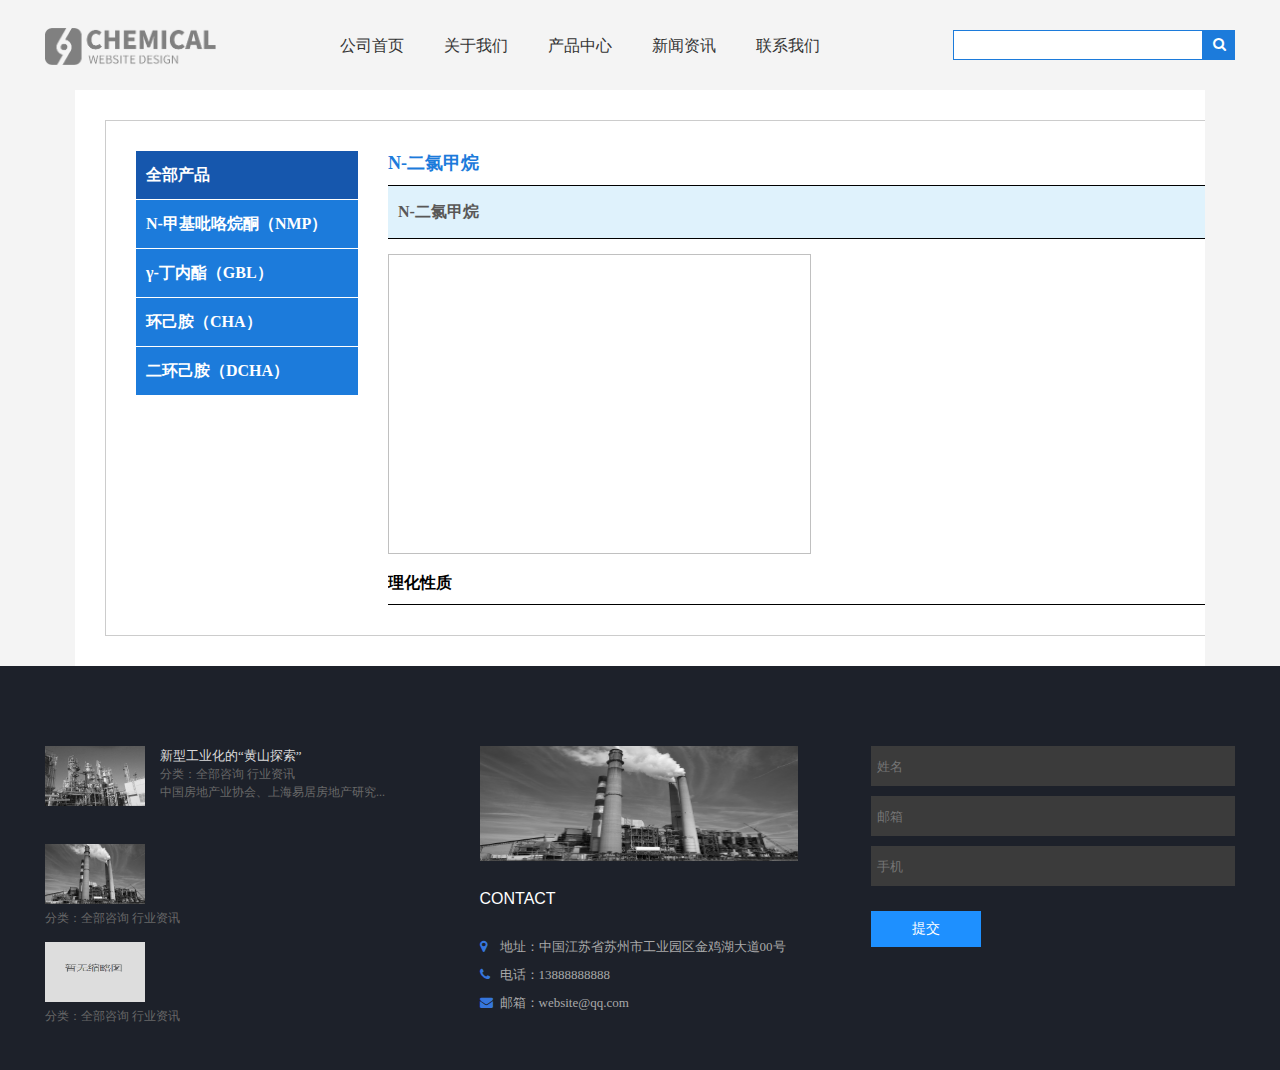
<file: product-info.html>
<!DOCTYPE html>
<html lang="en">
<head>
	<meta charset="UTF-8">
	<title>产品详情</title>
	<link rel="stylesheet" href="css/Product-info.css">
	<link rel="stylesheet" href="css/font-awesome.css">
	<link rel="stylesheet" href="css/bottom.css">
	<script src="js/jquery-3.2.1.js"></script>
	<script src="js/product-info.js"></script>
	<script src='js/bottom.js'></script>
</head>
<body>
<div class="nav">
		<div class="container">
			<div class="logo"><img src="img/logo.png" alt=""></div>
			<ul class="menu">
				<li><a href="index.html">公司首页</a></li>
				<li><a href="aboutusint.html">关于我们</a>
					<ul>
						<li><a href="aboutusint.html">公司简介</a></li>
						<li><a href="aboutusrec.html">诚聘英才</a></li>
					</ul>
				</li>
				<li><a href="product.html">产品中心</a></li>
				<li><a href="news-list.html">新闻资讯</a></li>
				<li><a href="contact-us.html">联系我们</a></li>
			</ul>
			<div class="search">
				<input type="text">
				<button><i class="fa fa-search" aria-hidden="true"></i></button>
			</div>
		</div>
	</div>
	<div class="productInfo_bg">
		<div class="productInfo_con_bg">
			<div class="productInfo_con">
				<div class="productInfo_con_left">
					<div class="productInfo_menu">
						<div>全部产品</div>
						<ul>
						</ul>
					</div>
				</div>
				<div class="productInfo_con_right">
					<span>N-二氯甲烷</span>
					<div class="productInfo_summary">
						<p>N-二氯甲烷</p>
					</div>
					<div class="productInfo_imgs">
						<img >
						<span></span>
					</div>
					<div class="productInfo_nature">
						<span>理化性质</span>
						<div class='nature_info'>	
							<p><span>附近开高价房：</span>官方的价格的</p>
						</div>
					</div>
				</div>
			</div>
		</div>
	</div>
	<footer>
			<div class="footer_box">
				<div class="bottom_news">
					<div>
						<img src="img/bottom_pic01.jpg"/>
						<a href="##" class="news_link">	新型工业化的“黄山探索”</a><br />
						<span>分类：<a href="##">全部咨询</a>&nbsp;<a href="##">行业资讯</a></span><br />
						<span>中国房地产业协会、上海易居房地产研究...</span>
					</div>
					<div>
						<img src="img/bottom_pic02.jpg"/>
						<a href="" class="news_link"></a><br />
						<span>分类：<a href="##">全部咨询</a>&nbsp;<a href="##">行业资讯</a></span><br />
						<span></span>
					</div>
					<div>
						<img src="img/post_no_image.png"/>
						<a href="" class="news_link"></a><br />
						<span>分类：<a href="##">全部咨询</a>&nbsp;<a href="##">行业资讯</a></span><br />
						<span></span>
					</div>
				</div>
				<div class="bottom_address">
					<div>
						<img src="img/bottom_pic03_264-115.jpg"/>
					</div>
					<div>
						<h4>CONTACT</h4>
						<p><span class="fa fa-map-marker"></span>地址：中国江苏省苏州市工业园区金鸡湖大道00号</p>
						<p><span class="fa fa-phone"></span>电话：13888888888</p>
						<p><span class="fa fa-envelope"></span>邮箱：website@qq.com</p>
					</div>
				</div>
				<div class="bottom_message">
					<form>
						<div id='name'><input type="text" placeholder="&nbsp;姓名"/></div>
						<div id="noname"><span class="fa fa-warning war"></span>这是一个必填项哦</div>
						<div id='mail'><input type="email" placeholder="&nbsp;邮箱"/></div>
						<div id='nomail'><span class="fa fa-warning war"></span>这是一个必填项哦</div>
						<div id='errmail'><span class="fa fa-warning war"></span>无效的邮箱地址</div>
						<div id='pho'><input type="tel" placeholder="&nbsp;手机"/></div>
						<input type="button" value="提交" id="btn"/>
					</form>
				</div>
				<div id='sus'><span class="fa fa-check-circle-o"></span><p>您的信息已提交，谢谢</p></div>
			</div>	
		</footer>
</body>
</html>
</file>
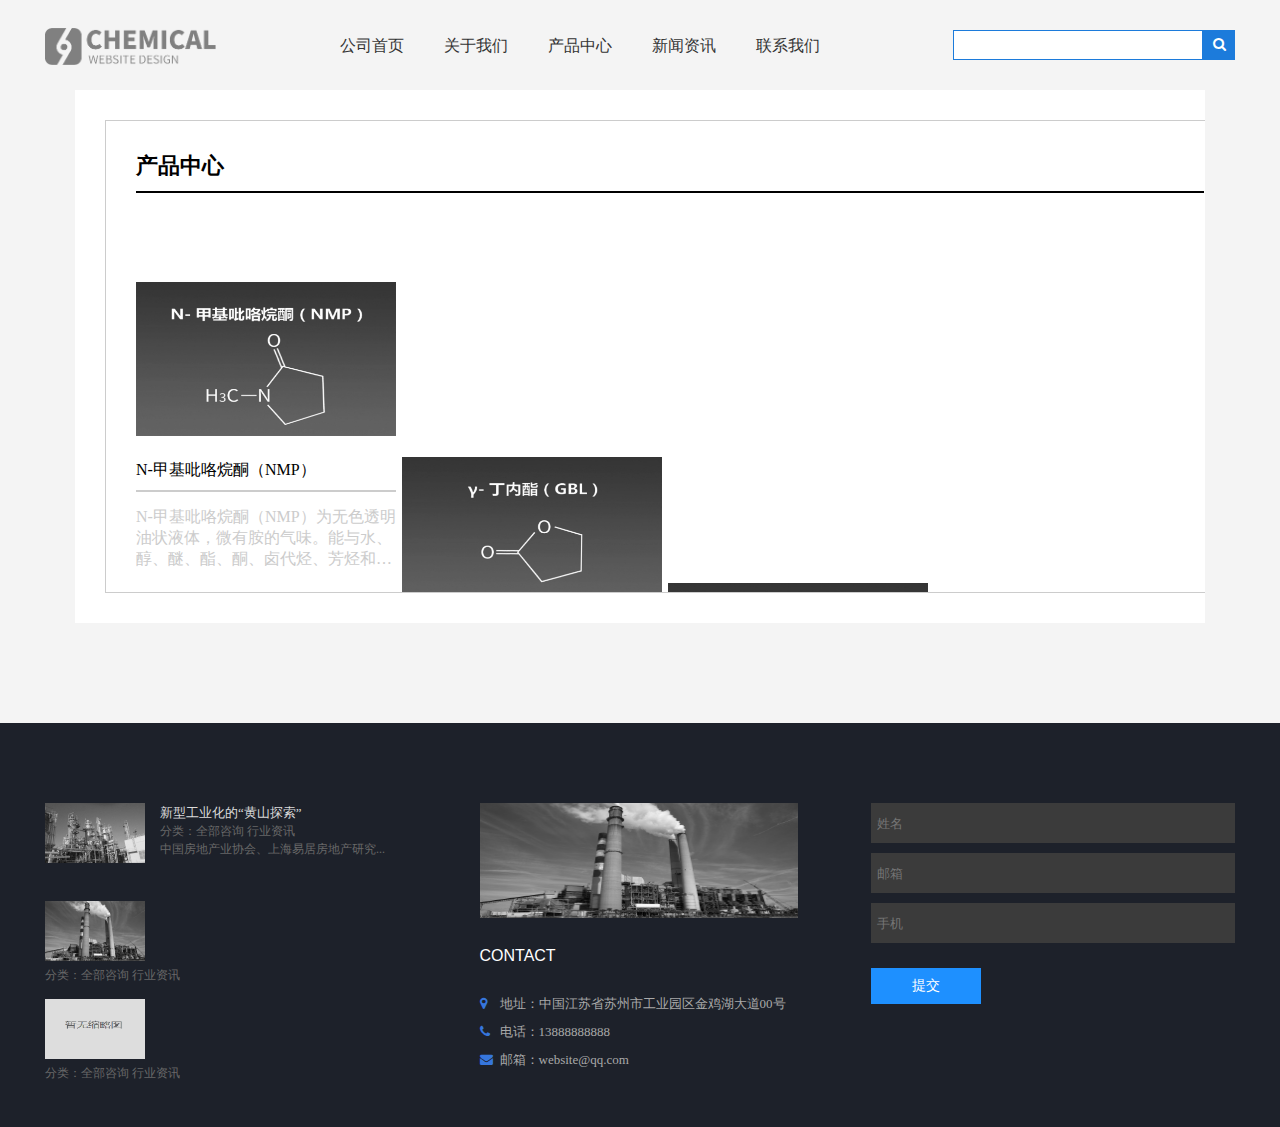
<file: product.html>
<!DOCTYPE html>
<html lang="en">
<head>
	<meta charset="UTF-8">
	<title>产品中心</title>
	<link rel="stylesheet" href="css/Product.css">
	<link rel="stylesheet" href="css/font-awesome.css">
	<link rel="stylesheet" href="css/bottom.css">
	<script src='js/jquery-3.2.1.js'></script>
	<script src='js/product.js' type="text/javascript"></script>
	<script src='js/bottom.js'></script>
</head>
<body>
<div class="nav">
		<div class="container">
			<div class="logo"><img src="img/logo.png" alt=""></div>
			<ul class="menu">
				<li><a href="index.html">公司首页</a></li>
				<li><a href="aboutusint.html">关于我们</a>
					<ul>
						<li><a href="aboutusint.html">公司简介</a></li>
						<li><a href="aboutusrec.html">诚聘英才</a></li>
					</ul>
				</li>
				<li><a href="product.html">产品中心</a></li>
				<li><a href="news-list.html">新闻资讯</a></li>
				<li><a href="contact-us.html">联系我们</a></li>
			</ul>
			<div class="search">
				<input type="text">
				<button><i class="fa fa-search" aria-hidden="true"></i></button>
			</div>
		</div>
	</div>
	<div class="product_bg">
		<div class="product_con_bg">
			<div class="product_con">
				<h1>产品中心</h1>
				<div class="box">
					<div class="product_info">
						<div class="imgs">
							<img>
							<a class='img_a'></a>
							<a class='text' href="">1</a>
						</div>
						<div class='undline-bg'>
							<div class="undline"></div>
						</div>
						<p></p>
					</div>
					<div class="product_info">
						<div class='imgs'>
							<img>
							<a class='img_a' ></a>
							<a class='text' href="">2</a>
						</div>
						<div class='undline-bg'>
							<div class="undline"></div>
						</div>
						<p></p>
					</div>
					<div class="product_info">
						<div class="imgs">
							<img>
							<a class='img_a' ></a>
							<a class='text' href="">3</a>
						</div>
						<div class='undline-bg'>
							<div class="undline"></div>
						</div>
						<p></p>
					</div>
					<div class="product_info">
						<div class="imgs">
							<img>
							<a class='img_a' ></a>
							<a class='text' href="">4</a>
						</div>
						<div class='undline-bg'>
							<div class="undline"></div>
						</div>
						<p></p>
					</div>
				</div>
			</div>
		</div>
	</div>
	<footer>
			<div class="footer_box">
				<div class="bottom_news">
					<div>
						<img src="img/bottom_pic01.jpg"/>
						<a href="##" class="news_link">	新型工业化的“黄山探索”</a><br />
						<span>分类：<a href="##">全部咨询</a>&nbsp;<a href="##">行业资讯</a></span><br />
						<span>中国房地产业协会、上海易居房地产研究...</span>
					</div>
					<div>
						<img src="img/bottom_pic02.jpg"/>
						<a href="" class="news_link"></a><br />
						<span>分类：<a href="##">全部咨询</a>&nbsp;<a href="##">行业资讯</a></span><br />
						<span></span>
					</div>
					<div>
						<img src="img/post_no_image.png"/>
						<a href="" class="news_link"></a><br />
						<span>分类：<a href="##">全部咨询</a>&nbsp;<a href="##">行业资讯</a></span><br />
						<span></span>
					</div>
				</div>
				<div class="bottom_address">
					<div>
						<img src="img/bottom_pic03_264-115.jpg"/>
					</div>
					<div>
						<h4>CONTACT</h4>
						<p><span class="fa fa-map-marker"></span>地址：中国江苏省苏州市工业园区金鸡湖大道00号</p>
						<p><span class="fa fa-phone"></span>电话：13888888888</p>
						<p><span class="fa fa-envelope"></span>邮箱：website@qq.com</p>
					</div>
				</div>
				<div class="bottom_message">
					<form>
						<div id='name'><input type="text" placeholder="&nbsp;姓名"/></div>
						<div id="noname"><span class="fa fa-warning war"></span>这是一个必填项哦</div>
						<div id='mail'><input type="email" placeholder="&nbsp;邮箱"/></div>
						<div id='nomail'><span class="fa fa-warning war"></span>这是一个必填项哦</div>
						<div id='errmail'><span class="fa fa-warning war"></span>无效的邮箱地址</div>
						<div id='pho'><input type="tel" placeholder="&nbsp;手机"/></div>
						<input type="button" value="提交" id="btn"/>
					</form>
				</div>
				<div id='sus'><span class="fa fa-check-circle-o"></span><p>您的信息已提交，谢谢</p></div>
			</div>	
		</footer>
</body>
</html>
</file>
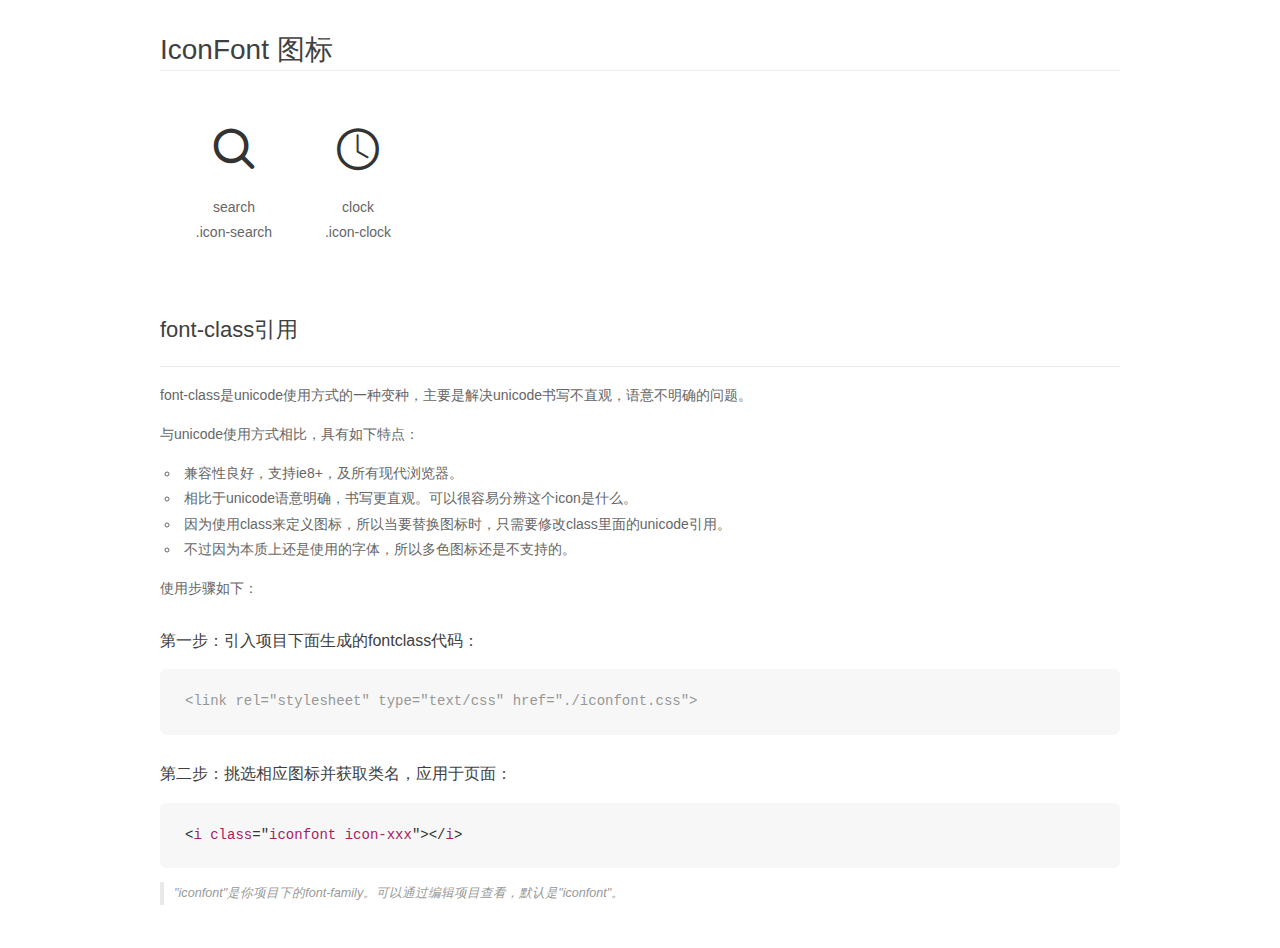
<file: iconfont/demo_fontclass.html>
<!DOCTYPE html>
<html>
<head>
    <meta charset="utf-8"/>
    <title>IconFont</title>
    <link rel="stylesheet" href="demo.css">
    <link rel="stylesheet" href="iconfont.css">
</head>
<body>
    <div class="main markdown">
        <h1>IconFont 图标</h1>
        <ul class="icon_lists clear">
            
                <li>
                <i class="icon iconfont icon-search"></i>
                    <div class="name">search</div>
                    <div class="fontclass">.icon-search</div>
                </li>
            
                <li>
                <i class="icon iconfont icon-clock"></i>
                    <div class="name">clock</div>
                    <div class="fontclass">.icon-clock</div>
                </li>
            
        </ul>

        <h2 id="font-class-">font-class引用</h2>
        <hr>

        <p>font-class是unicode使用方式的一种变种，主要是解决unicode书写不直观，语意不明确的问题。</p>
        <p>与unicode使用方式相比，具有如下特点：</p>
        <ul>
        <li>兼容性良好，支持ie8+，及所有现代浏览器。</li>
        <li>相比于unicode语意明确，书写更直观。可以很容易分辨这个icon是什么。</li>
        <li>因为使用class来定义图标，所以当要替换图标时，只需要修改class里面的unicode引用。</li>
        <li>不过因为本质上还是使用的字体，所以多色图标还是不支持的。</li>
        </ul>
        <p>使用步骤如下：</p>
        <h3 id="-fontclass-">第一步：引入项目下面生成的fontclass代码：</h3>


        <pre><code class="lang-js hljs javascript"><span class="hljs-comment">&lt;link rel="stylesheet" type="text/css" href="./iconfont.css"&gt;</span></code></pre>
        <h3 id="-">第二步：挑选相应图标并获取类名，应用于页面：</h3>
        <pre><code class="lang-css hljs">&lt;<span class="hljs-selector-tag">i</span> <span class="hljs-selector-tag">class</span>="<span class="hljs-selector-tag">iconfont</span> <span class="hljs-selector-tag">icon-xxx</span>"&gt;&lt;/<span class="hljs-selector-tag">i</span>&gt;</code></pre>
        <blockquote>
        <p>"iconfont"是你项目下的font-family。可以通过编辑项目查看，默认是"iconfont"。</p>
        </blockquote>
    </div>
</body>
</html>
</file>
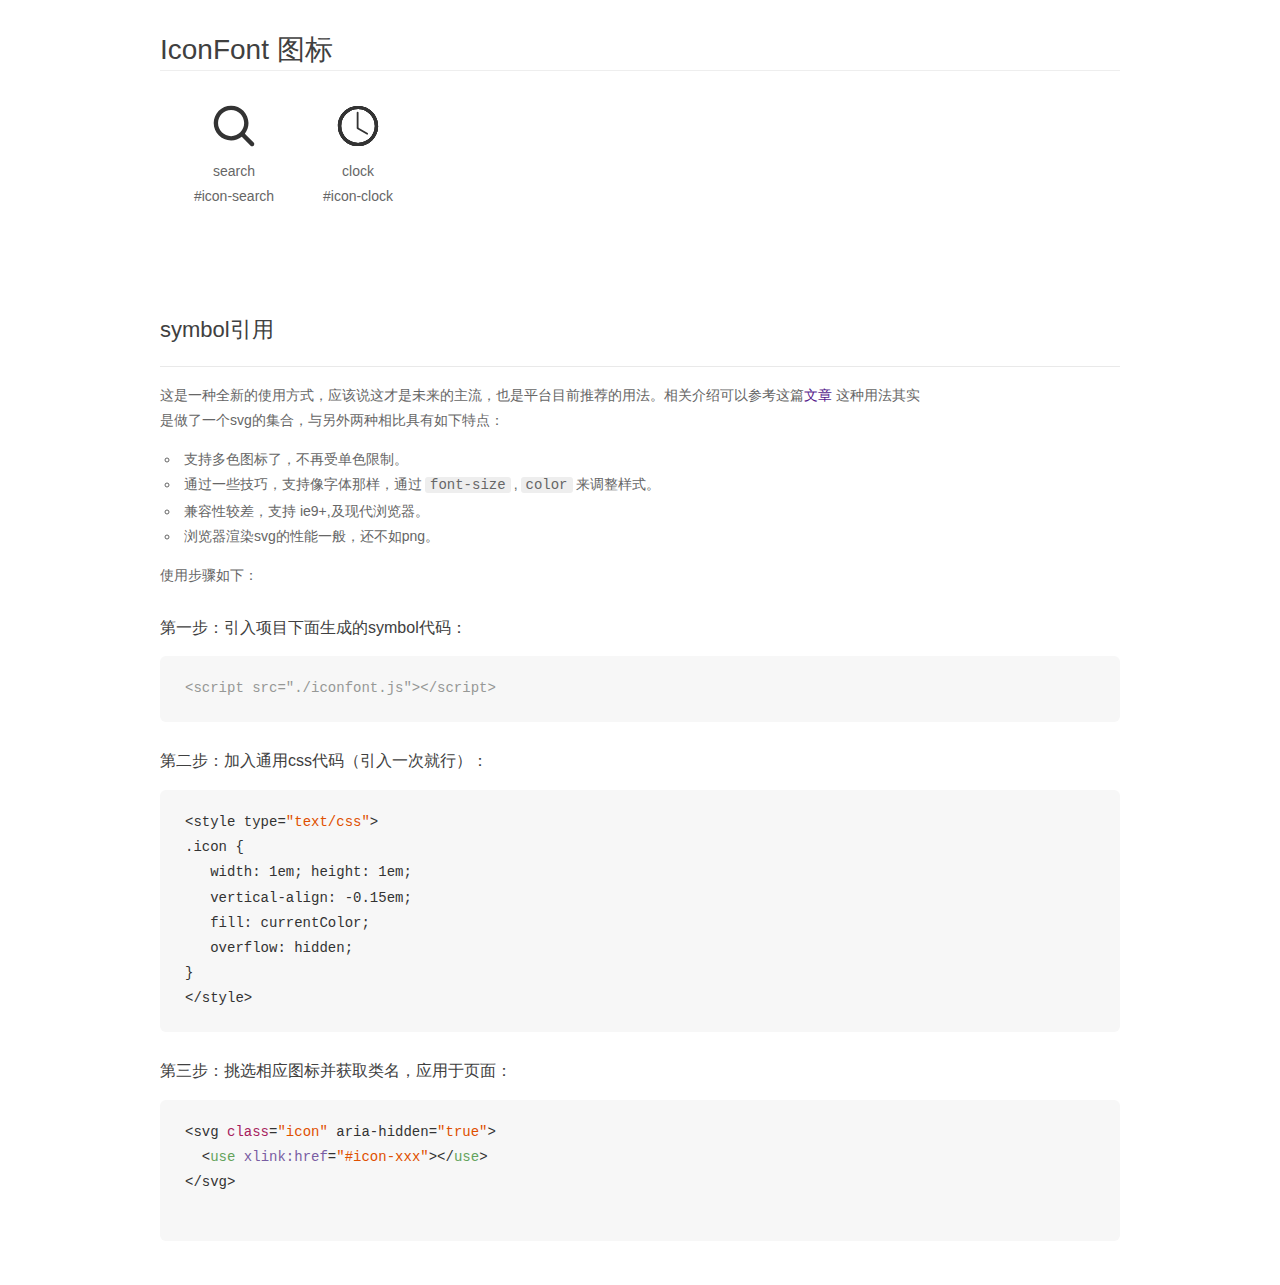
<file: iconfont/demo_symbol.html>
<!DOCTYPE html>
<html>
<head>
    <meta charset="utf-8"/>
    <title>IconFont</title>
    <link rel="stylesheet" href="demo.css">
    <script src="iconfont.js"></script>

    <style type="text/css">
        .icon {
          /* 通过设置 font-size 来改变图标大小 */
          width: 1em; height: 1em;
          /* 图标和文字相邻时，垂直对齐 */
          vertical-align: -0.15em;
          /* 通过设置 color 来改变 SVG 的颜色/fill */
          fill: currentColor;
          /* path 和 stroke 溢出 viewBox 部分在 IE 下会显示
             normalize.css 中也包含这行 */
          overflow: hidden;
        }

    </style>
</head>
<body>
    <div class="main markdown">
        <h1>IconFont 图标</h1>
        <ul class="icon_lists clear">
            
                <li>
                    <svg class="icon" aria-hidden="true">
                        <use xlink:href="#icon-search"></use>
                    </svg>
                    <div class="name">search</div>
                    <div class="fontclass">#icon-search</div>
                </li>
            
                <li>
                    <svg class="icon" aria-hidden="true">
                        <use xlink:href="#icon-clock"></use>
                    </svg>
                    <div class="name">clock</div>
                    <div class="fontclass">#icon-clock</div>
                </li>
            
        </ul>


        <h2 id="symbol-">symbol引用</h2>
        <hr>

        <p>这是一种全新的使用方式，应该说这才是未来的主流，也是平台目前推荐的用法。相关介绍可以参考这篇<a href="">文章</a>
        这种用法其实是做了一个svg的集合，与另外两种相比具有如下特点：</p>
        <ul>
          <li>支持多色图标了，不再受单色限制。</li>
          <li>通过一些技巧，支持像字体那样，通过<code>font-size</code>,<code>color</code>来调整样式。</li>
          <li>兼容性较差，支持 ie9+,及现代浏览器。</li>
          <li>浏览器渲染svg的性能一般，还不如png。</li>
        </ul>
        <p>使用步骤如下：</p>
        <h3 id="-symbol-">第一步：引入项目下面生成的symbol代码：</h3>
        <pre><code class="lang-js hljs javascript"><span class="hljs-comment">&lt;script src="./iconfont.js"&gt;&lt;/script&gt;</span></code></pre>
        <h3 id="-css-">第二步：加入通用css代码（引入一次就行）：</h3>
        <pre><code class="lang-js hljs javascript">&lt;style type=<span class="hljs-string">"text/css"</span>&gt;
.icon {
   width: <span class="hljs-number">1</span>em; height: <span class="hljs-number">1</span>em;
   vertical-align: <span class="hljs-number">-0.15</span>em;
   fill: currentColor;
   overflow: hidden;
}
&lt;<span class="hljs-regexp">/style&gt;</span></code></pre>
        <h3 id="-">第三步：挑选相应图标并获取类名，应用于页面：</h3>
        <pre><code class="lang-js hljs javascript">&lt;svg <span class="hljs-class"><span class="hljs-keyword">class</span></span>=<span class="hljs-string">"icon"</span> aria-hidden=<span class="hljs-string">"true"</span>&gt;<span class="xml"><span class="hljs-tag">
  &lt;<span class="hljs-name">use</span> <span class="hljs-attr">xlink:href</span>=<span class="hljs-string">"#icon-xxx"</span>&gt;</span><span class="hljs-tag">&lt;/<span class="hljs-name">use</span>&gt;</span>
</span>&lt;<span class="hljs-regexp">/svg&gt;
        </span></code></pre>
    </div>
</body>
</html>
</file>
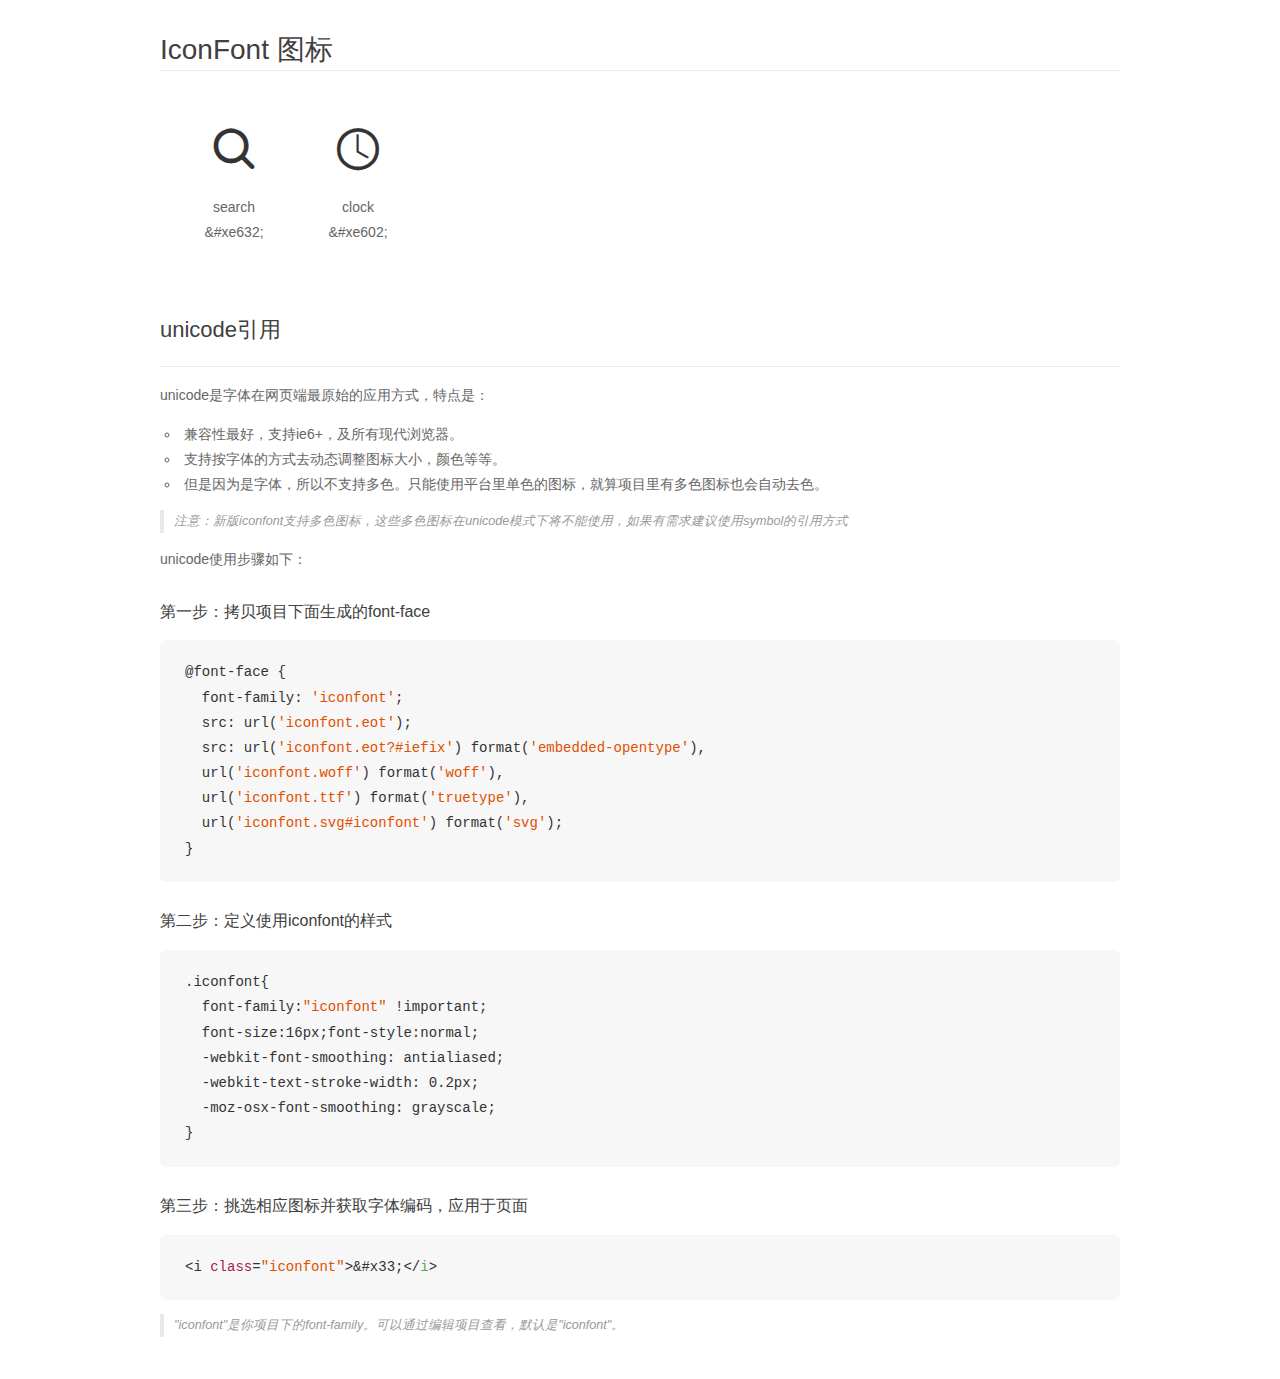
<file: iconfont/demo_unicode.html>
<!DOCTYPE html>
<html>
<head>
    <meta charset="utf-8"/>
    <title>IconFont</title>
    <link rel="stylesheet" href="demo.css">

    <style type="text/css">

        @font-face {font-family: "iconfont";
          src: url('iconfont.eot'); /* IE9*/
          src: url('iconfont.eot#iefix') format('embedded-opentype'), /* IE6-IE8 */
          url('iconfont.woff') format('woff'), /* chrome, firefox */
          url('iconfont.ttf') format('truetype'), /* chrome, firefox, opera, Safari, Android, iOS 4.2+*/
          url('iconfont.svg#iconfont') format('svg'); /* iOS 4.1- */
        }

        .iconfont {
          font-family:"iconfont" !important;
          font-size:16px;
          font-style:normal;
          -webkit-font-smoothing: antialiased;
          -webkit-text-stroke-width: 0.2px;
          -moz-osx-font-smoothing: grayscale;
        }

    </style>
</head>
<body>
    <div class="main markdown">
        <h1>IconFont 图标</h1>
        <ul class="icon_lists clear">
            
                <li>
                <i class="icon iconfont">&#xe632;</i>
                    <div class="name">search</div>
                    <div class="code">&amp;#xe632;</div>
                </li>
            
                <li>
                <i class="icon iconfont">&#xe602;</i>
                    <div class="name">clock</div>
                    <div class="code">&amp;#xe602;</div>
                </li>
            
        </ul>
        <h2 id="unicode-">unicode引用</h2>
        <hr>

        <p>unicode是字体在网页端最原始的应用方式，特点是：</p>
        <ul>
        <li>兼容性最好，支持ie6+，及所有现代浏览器。</li>
        <li>支持按字体的方式去动态调整图标大小，颜色等等。</li>
        <li>但是因为是字体，所以不支持多色。只能使用平台里单色的图标，就算项目里有多色图标也会自动去色。</li>
        </ul>
        <blockquote>
        <p>注意：新版iconfont支持多色图标，这些多色图标在unicode模式下将不能使用，如果有需求建议使用symbol的引用方式</p>
        </blockquote>
        <p>unicode使用步骤如下：</p>
        <h3 id="-font-face">第一步：拷贝项目下面生成的font-face</h3>
        <pre><code class="lang-js hljs javascript">@font-face {
  font-family: <span class="hljs-string">'iconfont'</span>;
  src: url(<span class="hljs-string">'iconfont.eot'</span>);
  src: url(<span class="hljs-string">'iconfont.eot?#iefix'</span>) format(<span class="hljs-string">'embedded-opentype'</span>),
  url(<span class="hljs-string">'iconfont.woff'</span>) format(<span class="hljs-string">'woff'</span>),
  url(<span class="hljs-string">'iconfont.ttf'</span>) format(<span class="hljs-string">'truetype'</span>),
  url(<span class="hljs-string">'iconfont.svg#iconfont'</span>) format(<span class="hljs-string">'svg'</span>);
}
</code></pre>
        <h3 id="-iconfont-">第二步：定义使用iconfont的样式</h3>
        <pre><code class="lang-js hljs javascript">.iconfont{
  font-family:<span class="hljs-string">"iconfont"</span> !important;
  font-size:<span class="hljs-number">16</span>px;font-style:normal;
  -webkit-font-smoothing: antialiased;
  -webkit-text-stroke-width: <span class="hljs-number">0.2</span>px;
  -moz-osx-font-smoothing: grayscale;
}
</code></pre>
        <h3 id="-">第三步：挑选相应图标并获取字体编码，应用于页面</h3>
        <pre><code class="lang-js hljs javascript">&lt;i <span class="hljs-class"><span class="hljs-keyword">class</span></span>=<span class="hljs-string">"iconfont"</span>&gt;&amp;#x33;<span class="xml"><span class="hljs-tag">&lt;/<span class="hljs-name">i</span>&gt;</span></span></code></pre>

        <blockquote>
        <p>"iconfont"是你项目下的font-family。可以通过编辑项目查看，默认是"iconfont"。</p>
        </blockquote>
    </div>


</body>
</html>
</file>
<file: css/main.css>
*{
	margin:0;
	padding:0;
	box-sizing:border-box;
}
html,body{
	width:100%;
	font-family:'微软雅黑';
}
a{
	color:#333;
	text-decoration:none;
}
.container{
	width:1190px;
	height:100%;
	margin:0 auto;
}
.nav{
	height:90px;
	line-height:90px;
}
.logo,
.menu,
.search{
	/*vertical-align:middle;*/
	display:inline-block;
}
.search{
	float:right;
}
.logo img{
	width:171px;
	height:37px;
	vertical-align:middle;
}
.menu{
	width:725px;
	padding-left:100px;
	list-style:none;
	display:inline-block;
	text-align:center;
	vertical-align:middle;
}
.menu>li{
	float:left;
	margin:0 20px;
}
.menu>li:nth-child(2){
	position:relative;
}
.menu ul{
	position:absolute;
	z-index:3;
	background:white;
	top:70px;
	left:-15px;
	width:100px;
	height:0;
	overflow:hidden;
	line-height:30px;
	transition:all 0.2s;
	box-shadow:0 0 5px rgba(0,0,0,0.5);
}
.menu>li:hover ul{
	height:60px;
}
.search{
	font-size:0;
}
.search input{
	width:250px;
	height:30px;
	outline:none;
	font-size:14px;
	border:1px solid #1c7bdb;
	vertical-align:middle;
}
.search button{
	width:32px;
	height:30px;
	outline:none;
	border:none;
	color:#fff;
	font-size:14px;
	background:#1c7bdb;
	vertical-align:middle;
}
.banner{
	position:relative;
	width:100%;
	height:320px;
	margin:0 auto;
	background:url(../img/banner.jpg) no-repeat;
	background-size:100%;
}
.banner img{
	position:absolute;
	bottom:100px;
}
.banner img:last-child{
	position:absolute;
	bottom:0px;
	left:1000px;
}
.news{
	padding:90px 0;
	overflow:hidden;
	background:#f7f7f7;
}
.team .title p,
.product .title p,
.news .title p{
	font-size:22px;
}
.team .title .small,
.product .title .small,
.news .title .small{
	font-size:14px;
	color:#bababa;
}
.team .title .line,
.product .title .line,
.news .title .line{
	position:relative;
	margin-top:10px;
	width:160px;
	height:1px;
	background:#bababa;
}
.team .title .line:before,
.product .title .line:before,
.news .title .line:before{
	content:'';
	position:absolute;
	width:85px;
	height:3px;
	left:0;
	top:-1px;
	background:#bababa;
}
.product .row,
.news .row{
	margin-top:50px;
}
.product .col,
.news .col{
	float:left;
	width:360px;
	margin-right:50px;
}
.product .col:last-child,
.news .col:last-child{
	margin-right:0;
}
.product .col img,
.news .col img{
	width:100%;
}
.product .col .pro-title,
.news .col .news-title{
	font-size:15px;
	margin:20px 0;
}
.product .col .desc,
.news .col .desc{
	font-size:13px;
	color:#adadad;
	margin:20px 0;
}
.product .col .divider,
.news .col .divider{
	width:100%;
	height:1px;
	background:#ddd;
	position:relative;
}
.product .col .divider:before,
.news .col .divider:before{
	content:'';
	position:absolute;
	top:0;
	left:0;
	width:0;
	height:1px;
	background:#77c1f9;
	transition:all 0.6s;
}
.product .col:hover .divider:before,
.news .col:hover .divider:before{
	width:100%;
}

.case{
	height:170px;
	padding:50px 0;
	vertical-align:middle;
}
.case .box{
	width:290px;
	height:70px;
	color:#aaa;
	font-size:28px;
	padding-top:15px;
	line-height:20px;
	display:inline-block;
	text-align:center;
	vertical-align:middle;
	border-right:1px solid #ddd;
}
.case .box .small{
	font-size:14px;
}
.case .box>span{
	top:0px;
	position:relative;
	transition:top 0.5s;
}
.case .box:hover>span{
	top:-5px;
}

.product{
	padding:100px 0;
	overflow:hidden;
	background:#f7f7f7;
}
.product .col{
	width:260px;
	margin-right:50px;
}
.product .col .pro-title{
	margin:13px 0;
}
.product .col .desc{
	margin:13px 0;
}

.about{
	width:100%;
	height:693px;

	background-image:url(../img/bg.jpg);
	background-repeat:no-repeat;
	background-size:100%;
}
.about .mask{
	width:100%;
	height:100%;
	padding-top:100px;
	background:rgba(255,255,255,0.8);
}
.about .content{
	position:relative;
	width:944px;
	height:593px;
	line-height:2.0;
	margin:0 auto;
	/*border:1px solid red;*/
	text-align:center;
}
.about .content .title{
	font-size:24px;
}
.about .content .subtitle{
	color:#bababa;
	font-size:13px;
}
.about .content .desc{
	width:800px;
	color:#696969;
	font-size:13px;
	margin:30px auto;
}
.about .content img{
	position:absolute;
	bottom:0;
	left:0;
	width:100%;
}
.about .content a{
	display:inline-block;
	width:138px;
	height:44px;
	line-height:44px;
	color:#fff;
	background:#1c7bdb;
	border:1px solid #1c7bdb;
}
.about .content a:hover{
	color:#1c7bdb;
	background:#fff;
}

.team{
	padding-top:100px;
}
.team .members{
	position:relative;
	width:100%;
	height:242px;
	/*border:1px solid red;*/
	margin:80px 0;
	overflow:hidden;
}
.team .wrapper{
	position:absolute;
	left:0;
	top:0;
	width:3570px;
	height:242px;
	transition:left 0.5s;
}
.team .wrapper .eng{
	float:left;
	width:1190px;
	height:242px;
}
.team .eng img{
	float:left;
	width:180px;
	margin-right:50px;
	border-radius:50%;
}
.team .eng .info{
	color:#aaa;
	font-size:13px;
	line-height:2;
	padding:10px 0;
}
.team .eng .info .name{
	color:#333;
	font-size:18px;
}
.team .dots{
	position:absolute;
	left:600px;
	bottom:10px;
}
.team .dots .dot{
	float:left;
	width:8px;
	height:8px;
	margin-right:10px;
	border-radius:8px;
	background:#aaa;
}
.team .dots .dot.active{
	background:#49ABED;
}
.contact{
	width:100%;
	height:165px;
	color:#fff;
	text-align:center;
	background:#1D212A;
	padding-top:50px;
}
.contact p:first-child{
	font-size:24px;

}
.contact p:last-child{
	font-size:12px;
}
.brand{
	height:280px;
	padding:60px;
}
.brand p{
	margin:30px 0;
}
.brand img{
	margin-right:100px;
}
.brand img:last-child{
	margin-right:0px;
}




.product .col img{
	filter: grayscale(1);
	transition:all 0.8s;
}
.product .col img:hover{
	filter: none;
}
</file>
<file: css/bottom.css>
*{
	margin:0;
	padding:0;
	list-style: none;
	text-decoration:none;
	box-sizing:border-box;
}
footer{
	width:100%;
	height:404px;
	background:#1D212A;
	padding-top: 80px;
}
.footer_box{
	width:1190px;
	height:324px;
	margin:0 auto;
	display: flex;
	flex-direction:row;
	justify-content: space-between;
	position: relative;
}
.bottom_news{
	width:361px;
	height:294px;
	display:flex;

	flex-direction:column;
	justify-content:space-around;
}
.bottom_news>div{
	flex:1;
	
}
.bottom_news>div:nth-child(1) img{
	filter: grayscale(100%);
	transition: all 0.5s;
	float: left;
	margin-right: 15px;
}
.bottom_news>div:nth-child(1) img:hover{
	filter: grayscale(0);
}
.bottom_news>div:nth-child(3) img{
	width:100px;
	height:60px;
	background: cover;
}
.news_link{
	font-size: 13px;
	line-height: 13px;
	font-family: "微软雅黑";
	color:#DBDBDB;
}
.bottom_news div span,.bottom_news div span a{
	font-size: 12px;
	line-height: 12px;
	color:#686868;
}
.bottom_address img{
	width:318px;
	height:115px;
	margin-bottom: 25px;
}
.bottom_address h4{
	font-family: arial;
	font-size: 16px;
	font-weight: normal;
	color:#FFFFFF;
	margin-bottom: 25px;
}
.bottom_address p{
	font-family: "微软雅黑";
	font-size: 13px;
	color: #A9A9A9;
	line-height: 28px;
}
.bottom_address p span{
	color:#3676DC;
	display: inline-block;
	width:20px;
}
#name,#mail,#pho
{
	width:364px;
	height:40px;
	background: #3B3B3B;
	line-height: 40px;
	padding-left:3px;
	margin:0 0 10px ;
}
#noname,#nomail,#errmail
{
	width:130px;
	height:24px;
	font-size: 12px;
	line-height: 24px;
	color:white;
	text-align: center;
	background:#D64A49;
	display: none;
	margin:0 0 15px ;
}
.war{
	margin-right:5px ;
}
.bottom_message input{
	width:360px;
	background: #3B3B3B;
	border: none;
	outline: none;
	color:white;
}
#btn{
	font-size: 14px;
	width:110px;
	height:36px;
	text-align: center;
	background: dodgerblue;
	cursor:pointer;
	margin-top:15px;
}
#btn:hover{
	background:#1A5ABA;
}
#sus{
	width:350px;
	height:200px;
	font-size:30px ;
	text-align: center;
	position: absolute;
	color:white;
	padding-top: 30px;
	background: rgba(0,0,0,0.6);
	border-radius:10px;
	top:0;
	left:410px;
	display: none;
}
#sus>span{
	font-size:70px ;
}
#sus p{
	margin-top: 20px;
}
</file>
<file: css/c_contact.css>
*{
   	   margin: 0;
   	   padding: 0;
   	   text-decoration: none;
   }
   body{
   	background: #F4F4F4;
   	min-width: 1133px;

   }
   a{
  color:#333;
  text-decoration:none;
}
.container{
  width:1190px;
  height:100%;
  margin:0 auto;
}
.nav{
  height:90px;
  line-height:90px;
}
.logo,
.menu,
.search{
  /*vertical-align:middle;*/
  display:inline-block;
}
.search{
  float:right;
}
.logo img{
  width:171px;
  height:37px;
  vertical-align:middle;
}
.menu{
  width:725px;
  padding-left:100px;
  list-style:none;
  display:inline-block;
  text-align:center;
  vertical-align:middle;
}
.menu>li{
  float:left;
  margin:0 20px;
}
.menu>li:nth-child(2){
  position:relative;
}
.menu ul{
  position:absolute;
  z-index:3;
  background:white;
  top:70px;
  left:-15px;
  width:100px;
  height:0;
  overflow:hidden;
  line-height:30px;
  transition:all 0.2s;
  box-shadow:0 0 5px rgba(0,0,0,0.5);
}
.menu>li:hover ul{
  height:60px;
}
.search{
  font-size:0;
}
.search input{
  width:250px;
  height:30px;
  outline:none;
  font-size:14px;
  border:1px solid #1c7bdb;
  vertical-align:middle;
}
.search button{
  width:32px;
  height:30px;
  outline:none;
  border:none;
  color:#fff;
  font-size:14px;
  background:#1c7bdb;
  vertical-align:middle;
}
 .contact_box{
   	  width: 1190px;
   	  margin: 0 auto;
   	  box-sizing: border-box;  	  
   	  background: white;
   	  padding: 30px 0px;
  	  overflow: hidden;
   }
  .contact_Cboxs{
  	width: 95%;
  	margin: 0px auto;
  	border: 1px solid #DBDBDB;  
  	overflow: hidden;
  	position: relative;	
   }
  .contact_Cboxs>div{
      float: left;
  }
  .contact_sublist{
  	padding-left:43px ;
  	margin-bottom: 40px;
  }
 .contact_sublist .contact_h2{
 	width: 431px;
  	height: 56px;
  	font-family: "微软雅黑";
  	font-size: 17px;
  	color: #1C7BDB;
  	margin: 40px 0px 30px 0;
  }
  .c_sublist_nav p{
  	   font-family: "微软雅黑";
  	   font-size: 16px;
  	   color: #666666;
  	   margin: 17px 0 5px 0;
  }
  .c_sublist_nav p span{
  	   color: red;
  	
  }
 .c_sublist_phone textarea{
 	width:390px ;
 }
 .c_sublist_nav input{
 	width: 389px;
 	height: 30px;
 	padding-left: 5px;
 	color: #666666;
 }
 .c_sublist_email{
 	position: relative;
 }
 .c_sublist_email  .c_select{
 	position: absolute;
 	top: 26px;
 	right: 42px;
 	height: 30px;
 	background: turquoise;
 	width: 100px;
 }
   .c_sublist_nav .btn{
   	width: 30%;
   	height: 40px;
   	background: #1C7CDB;
   	font-size: 20px;
   	color: white; 
   	text-align: center;
   	line-height: 40px;
   	border: none;
   }
  .contact_Company{
      width: 57%;
}

.c_Company_imgShow img{
	height: 323px;
	width: 100%;
}
.c_sublist_phone{
	margin-bottom: 20px;
}
.c_Company_addreas{
	margin: 55px 0px 68px 0px;
}
.c_Company_addreas h3{
	color: #1C7CDB;
	font-size: 17px;
	font-family: "微软雅黑";
	margin: 24px 0px;
	
}
.c_Company_addreas p{
	color: #666666;
	font-size: 15px;
	font-family: "微软雅黑";
	margin-top: 10px;
	
}
.c_sublist_submit{
	position: relative;
}
.c_sublist_submit .span{
	display: inline-block;
	width:5px ;
	background: navajowhite;
	border-radius:5px ;
	position: absolute;
	bottom: 5px;	
	height: 20px;
	opacity: 0;
	animation: submitChange 0.5s linear;	
}
.c_sublist_submit span:nth-child(1){
	left: 150px;
	animation-delay: 0.5s;
}
.c_sublist_submit span:nth-child(2){
	left: 160px;
	animation-delay: 0.7s;
}
.c_sublist_submit span:nth-child(3){
	left: 170px;

	animation-delay: 0.9s;
}

@keyframes submitChange{
	50%{
		height: 30px;
	    opacity: 0.7;
		
	}
	100%{
		height: 20px;
	    opacity: 1;
		
		
	}
}
</file>
<file: css/aboutusint.css>
*{
	margin:0;
	padding:0;
}
body{
	background:rgb(244, 244, 244);
}
a{
	color:#333;
	text-decoration:none;
}
.container{
	width:1190px;
	height:100%;
	margin:0 auto;
}
.nav{
	height:90px;
	line-height:90px;
}
.logo,
.menu,
.search{
	/*vertical-align:middle;*/
	display:inline-block;
}
.search{
	float:right;
}
.logo img{
	width:171px;
	height:37px;
	vertical-align:middle;
}
.menu{
	width:725px;
	padding-left:100px;
	list-style:none;
	display:inline-block;
	text-align:center;
	vertical-align:middle;
}
.menu>li{
	float:left;
	margin:0 20px;
}
.menu>li:nth-child(2){
	position:relative;
}
.menu ul{
	position:absolute;
	z-index:3;
	background:white;
	top:70px;
	left:-15px;
	width:100px;
	height:0;
	overflow:hidden;
	line-height:30px;
	transition:all 0.2s;
	box-shadow:0 0 5px rgba(0,0,0,0.5);
}
.menu>li:hover ul{
	height:60px;
}
.search{
	font-size:0;
}
.search input{
	width:250px;
	height:30px;
	outline:none;
	font-size:14px;
	border:1px solid #1c7bdb;
	vertical-align:middle;
}
.search button{
	width:32px;
	height:30px;
	outline:none;
	border:none;
	color:#fff;
	font-size:14px;
	background:#1c7bdb;
	vertical-align:middle;
}
#this{
	color:silver;
}
.main{
	width:1190px;
	height:605px;
	background: white;
	padding:30px;
	margin:0 auto;
}
.content_box{
	width:1130px;
	height:545px;
	border:1px solid #DDDDDD;
	padding-left:30px ;
}
.content>img{
	margin-right: 30px;
	float: left;
	/*vertical-align: top;*/
	width:356px;
	height:356px;
}
.content>span:nth-child(2){
	display: inline-block;
	width:652px;
	height:94px;
	border-bottom:2px solid black ;
	font-size: 20px;
	font-weight: 700;
	line-height: 24px;
	padding-top: 60px;;

}
.content>span:nth-child(3){
	display: inline-block;
	width:652px;
	height:256px;
	padding-top:30px;
	font-family: "微软雅黑";
	font-size: 13px;
	line-height: 29px;
	color:#808080;
}
.font_pic{
	width:1068px;
	height:86px;
	margin-top:80px ;
}
.font_pic>img{
	width:1068px;
	height:86px;
	filter: grayscale(1);
}
</file>
<file: css/aboutusrec.css>
*{
	margin:0;
	padding:0;
	box-sizing: border-box;
	list-style: none;
	text-decoration: none;
}
body{
	background:rgb(244, 244, 244);
}
a{
	color:#333;
	text-decoration:none;
}
.container{
	width:1190px;
	height:100%;
	margin:0 auto;
}
.nav{
	height:90px;
	line-height:90px;
}
.logo,
.menu,
.search{
	/*vertical-align:middle;*/
	display:inline-block;
}
.search{
	float:right;
}
.logo img{
	width:171px;
	height:37px;
	vertical-align:middle;
}
.menu{
	width:725px;
	padding-left:100px;
	list-style:none;
	display:inline-block;
	text-align:center;
	vertical-align:middle;
}
.menu>li{
	float:left;
	margin:0 20px;
}
.menu>li:nth-child(2){
	position:relative;
}
.menu ul{
	position:absolute;
	z-index:3;
	background:white;
	top:70px;
	left:-15px;
	width:100px;
	height:0;
	overflow:hidden;
	line-height:30px;
	transition:all 0.2s;
	box-shadow:0 0 5px rgba(0,0,0,0.5);
}
.menu>li:hover ul{
	height:60px;
}
.search{
	font-size:0;
}
.search input{
	width:250px;
	height:30px;
	outline:none;
	font-size:14px;
	border:1px solid #1c7bdb;
	vertical-align:middle;
}
.search button{
	width:32px;
	height:30px;
	outline:none;
	border:none;
	color:#fff;
	font-size:14px;
	background:#1c7bdb;
	vertical-align:middle;
}
.rec_box{
	width:1190px;
	height:1127px;
	background:white;
	margin:0 auto;
	padding:30px;
}
.rec_main{
	font-family: "微软雅黑";
	width:1130px;
	height:1067px;
	border:1px solid #DDDDDD;
	padding:30px;
}
.rec_title{
	font-size: 22px;
	font-weight: 700;
	line-height: 24px;
	color:#1C7BDB;
	margin-bottom:20px;
}
.rec_banner{
	width:1068px;
	height:325px;
	margin-bottom:44px;
}
#job{
	font-size: 24px;
	font-weight: 700;
	margin-bottom:20px;
}
.rec_title_small{
	font-size: 18px;
	margin-bottom: 15px;
	color:#333333 ;
}
.rec_main>p:nth-child(5){
	font-size: 16px;
	line-height: 29px;
	margin-bottom: 10px;
	color:#595959;
}
#duty,#req{
	font-size: 14px;
	line-height: 24px;
	color:#808080;
	margin-bottom:20px ;
}
.rec_email{
	font-size: 16px;
	font-weight: 700;
	line-height: 29px;
	color:#1C7BDB;
	margin-top:44px;
}
.rec_emails{
	font-family: arial;
	font-size: 16px;
	font-weight: 700;
	line-height: 29px;
	color:#1C7BDB;
	margin-top:10px;
}
</file>
<file: css/addclass.css>
.c_sublist_nav .name_oP{
	width:0px;
	height:0px;
	background: #D64A49;
	color: white;	
	text-align: center;
	animation: oPchange 0.1s;
	animation-delay: 1s;
	animation-fill-mode: forwards;
	line-height: 30px;
	margin-top:5px ;
	opacity: 0;
}
@keyframes oPchange{	
	to{
		opacity: 1;
		width: 200px;
	    height: 30px;
	}
}

.oAlert{
	width: 350px;
	height: 170px;
	background: mediumspringgreen;
	opacity: 0;
	border-radius:10px ;
	text-align: center;
	line-height:170px ;
	font-size:36px ;
	color: white;
	position: absolute;
	bottom: 170px;
	left: 367px;	
	animation: oAlertChange 3s linear;
	animation-delay: 1s;
}
@keyframes oAlertChange{
	0%{
		opacity: 0;
		bottom: 170px;			
	}
	50%{
		opacity: 1;	
		bottom: 170px;			
	}
	75%{
		opacity: 1;	
		bottom: 150px;			
	}
	100%{
		opacity: 0;
		bottom: 0px;
	}
}
</file>
<file: css/news-list.css>
*{
	margin: 0;
	padding: 0;
	list-style: none;
	text-decoration: none;
}
.nav a{
	color:#333;
	text-decoration:none;
}
.nav .container{
	width:1190px;
	height:100%;
	margin:0 auto;
}
.nav{
	height:90px;
	line-height:90px;
	background:#f4f4f4;
}
.logo,
.menu,
.search{
	/*vertical-align:middle;*/
	display:inline-block;
}
.search{
	float:right;
}
.logo img{
	width:171px;
	height:37px;
	vertical-align:middle;
}
.menu{
	width:725px;
	padding-left:100px;
	list-style:none;
	display:inline-block;
	text-align:center;
	vertical-align:middle;
}
.menu>li{
	float:left;
	margin:0 20px;
}
.menu>li:nth-child(2){
	position:relative;
}
.menu ul{
	position:absolute;
	z-index:3;
	background:white;
	top:70px;
	left:-15px;
	width:100px;
	height:0;
	overflow:hidden;
	line-height:30px;
	transition:all 0.2s;
	box-shadow:0 0 5px rgba(0,0,0,0.5);
}
.menu>li:hover ul{
	height:60px;
}
.search{
	font-size:0;
}
.search input{
	width:250px;
	height:30px;
	outline:none;
	font-size:14px;
	border:1px solid #1c7bdb;
	vertical-align:middle;
}
.search button{
	width:32px;
	height:30px;
	outline:none;
	border:none;
	color:#fff;
	font-size:14px;
	background:#1c7bdb;
	vertical-align:middle;
}
.main{
	width: 100%;
	/*height: 925px;*/
	background: #f4f4f4;
}
.main_box{
	width: 1190px;	
	/*height: 865px;*/
	background: white;
	padding: 30px 0;
	margin: 0 auto;
}
.main_box_in{
	width: 1043px;	
	min-height: 795px;
	border: 1px solid #dbdbdb;
	margin: auto;
	padding: 31px 43px 31px 25px;
}
.main_box_in h1{
	color: #333;
	font-size: 24px;
	font-weight: normal;
} 
.main_box_in .contentMi li{
	width: 1000px;
	height: 140px;
	padding: 24px 0 24px 0;
	border-bottom: 1px dashed #e5e5e5;
}
.main_box_in .left{
	width: 150px;
	height: 92px;
	float: left;
}
.main_box_in .left img{
	width: 150px;
	height: 92px;
	float: left;
}
.main_box_in .right{
	width: 820px;
	height: 92px;
	float: left;
	margin-left: 26px;
}
.main_box_in .right .tit{
	display: inline-block;
	font-size: 12px;
	color: #333333;
	width: 880px;
	height: 12px;
}
.main_box_in .right .comment{
	display: inline-block;
	font-size: 12px;
	color: #bababa;
	width: 880px;
	height: 12px;
	margin: 15px 0 12px 0;
}
.main_box_in .right .excerpt{
	display: inline-block;
	font-size: 12px;
	color: #999;
	width: 500px;
	height: 20px;
	overflow:hidden;
	white-space:nowrap;
	text-overflow:ellipsis;
}
.main_box_in .page{
	width: 1059px;
	height: 18px;
	margin-top: 27px;
}
.main_box_in .page1{
	display: inline-block;
	width: 19px;
	height: 16px;
	font-size: 9px;
	color: #b2aaaa;
	text-align: center;
	line-height: 16px;
	border: 1px solid #666666;
}
.main_box_in .next{
	display: inline-block;
	width: 48px;
	height: 16px;
	font-size: 9px;
	color: #b2aaaa;
	text-align: center;
	line-height: 16px;
	border: 1px solid #666666;
}
.main_box_in .ep{
	display: inline-block;
	width: 36px;
	height: 16px;
	font-size: 9px;
	color: #b2aaaa;
	text-align: center;
	line-height: 16px;
	border: 1px solid #666666;
}
</file>
<file: css/news.css>
*{
	margin: 0;
	padding: 0;
	list-style: none;
	text-decoration: none;
	font-family: 微软雅黑;
}
.nav a{
	color:#333;
	text-decoration:none;
}
.nav .container{
	width:1190px;
	height:100%;
	margin:0 auto;
}
.nav{
	height:90px;
	line-height:90px;
	background:#f4f4f4;
}
.logo,
.menu,
.search0{
	/*vertical-align:middle;*/
	display:inline-block;
}
.search0{
	float:right;
}
.logo img{
	width:171px;
	height:37px;
	vertical-align:middle;
}
.menu{
	width:725px;
	padding-left:100px;
	list-style:none;
	display:inline-block;
	text-align:center;
	vertical-align:middle;
}
.menu>li{
	float:left;
	margin:0 20px;
}
.menu>li:nth-child(2){
	position:relative;
}
.menu ul{
	position:absolute;
	z-index:3;
	background:white;
	top:70px;
	left:-15px;
	width:100px;
	height:0;
	overflow:hidden;
	line-height:30px;
	transition:all 0.2s;
	box-shadow:0 0 5px rgba(0,0,0,0.5);
}
.menu>li:hover ul{
	height:60px;
}
.search0{
	font-size:0;
}
.search0 input{
	width:250px;
	height:30px;
	outline:none;
	font-size:14px;
	border:1px solid #1c7bdb;
	vertical-align:middle;
}
.search0 button{
	width:32px;
	height:30px;
	outline:none;
	border:none;
	color:#fff;
	font-size:14px;
	background:#1c7bdb;
	vertical-align:middle;
}

.container{
	width: 100%;
	height: 866px;
	background: #f4f4f4;
}
.container_box{
	width: 1190px;
	height: 866px;
	margin: 0 auto;
}
.container_box .left{
	width: 866px;
	padding: 0 46px 0 40px;
	float: left;
	background: white;
}
.container_box .top{
	width: 784px;
	height: 36px;
	border-bottom: 1px solid #e8e8e8;
	margin-top: 29px;
}
.container_box .top .prev,.next{
	display: inline-block;
	color: #274E91;
	font-size: 12px;
	line-height: 36px;
}

.container_box .top .prev{
	float: left;
	text-align: left;
}
.container_box .top .next{
	float: right;
	text-align: right;
}
.container_box .top .prev:before{
	display:inline-block;
	content:"←";
	margin-right: 10px;
}
.container_box .top .next:after{
	display:inline-block;
	content:"→";
	margin-left: 10px;
}
.container_box .title{
	color: #4c7cc3;
	font-size: 24px;
	font-weight: normal;
	margin: 37px 0 20px 0;
} 
.container_box .times{
	height: 12px;
	font-size: 12px;
	line-height: 12px;
	color: #1e73be;
}
.container_box .times i{
	font-size: 8px;
	color: #999999;	
}
.container_box .times .clock{
	display: inline-block;
	float: left;
	margin-right: 5px;
}
.container_box .times .release{
	display: inline-block;
	float: left;
	color: #999999;
}
.container_box .share{
	height: 16px;
	margin: 43px 0 21px 0;
}
.container_box .wrapper_img{
	width: 640px;
	height: 201px;
}
.container_box .wrapper_img img{
	height:100%;
}
.container_box .share_img{
	width: 16px;
	height: 16px;
	float: left;
	margin-right: 4px;
}
.container_box .content{
	height: 300px;
	margin-top: 50px;
	color: #808080;
	font-size: 14px;
	line-height: 25px;
}
.container_box .right{
	width: 230px;
	height: 420px;
	padding: 0 24px 0 24px;
	float: right;
	background: #e8e8e8;
}
.container_box .right .search_text{
	font-size: 16px;
	height: 32px;
	line-height: 32px;
	color: #fd8704;
	margin-top: 30px;
}
.search{
	width: 166px;
	height: 28px;
	border: 1px solid #c9c9c9;
	border-radius: 3px;
	float: left;
	margin-top: 26px;
}
.search input{
	width: 134px;
	height: 26px;
	border: none;
	outline: none;
	float: left;
	font-size: 12px;
	padding: 5px 10px 5px 10px;
}
.search button{
	width: 30px;
	height: 26px;
	background: white;
	border: none;
	outline: none;
	float: left;
	cursor: pointer;
	color: #fd8d24;
}
.right .info{
	float: left;
	font-size: 12px;
	line-height: 28px;
	margin-top: 15px;
}
.right .info li{
	height:28px;
	overflow:hidden;
	transition: all .6s ease;
}
.right .info a{
	color: #1e73c7;
}
.right .info i{
	display: inline-block;
	width: 4px;
	height: 4px;
	background: #6d6d6d;
	margin: 6px 4px 3px 2px;
}
.right .info li:hover i{
	background: #8d9095;
}
.right .info li:hover a{
	color: #000;
}
</file>
<file: iconfont/iconfont.css>
@font-face {font-family: "iconfont";
  src: url('iconfont.eot?t=1510746909955'); /* IE9*/
  src: url('iconfont.eot?t=1510746909955#iefix') format('embedded-opentype'), /* IE6-IE8 */
  url('[data-uri]') format('woff'),
  url('iconfont.ttf?t=1510746909955') format('truetype'), /* chrome, firefox, opera, Safari, Android, iOS 4.2+*/
  url('iconfont.svg?t=1510746909955#iconfont') format('svg'); /* iOS 4.1- */
}

.iconfont {
  font-family:"iconfont" !important;
  font-size:16px;
  font-style:normal;
  -webkit-font-smoothing: antialiased;
  -moz-osx-font-smoothing: grayscale;
}

.icon-search:before { content: "\e632"; }

.icon-clock:before { content: "\e602"; }
</file>
<file: css/Product-info.css>
*{
	margin:0;
	padding:0;
	font-family: '微软雅黑';
}
ul li{
	list-style:none;
}

a{
	color:#333;
	text-decoration:none;
}
.container{
	width:1190px;
	height:100%;
	margin:0 auto;
}
.nav{
	height:90px;
	line-height:90px;
	background:#f4f4f4;
}
.logo,
.menu,
.search{
	/*vertical-align:middle;*/
	display:inline-block;
}
.search{
	float:right;
}
.logo img{
	width:171px;
	height:37px;
	vertical-align:middle;
}
.menu{
	width:725px;
	padding-left:100px;
	list-style:none;
	display:inline-block;
	text-align:center;
	vertical-align:middle;
}
.menu>li{
	float:left;
	margin:0 20px;
}
.menu>li:nth-child(2){
	position:relative;
}
.menu ul{
	position:absolute;
	z-index:3;
	background:white;
	top:70px;
	left:-15px;
	width:100px;
	height:0;
	overflow:hidden;
	line-height:30px;
	transition:all 0.2s;
	box-shadow:0 0 5px rgba(0,0,0,0.5);
}
.menu>li:hover ul{
	height:60px;
}
.search{
	font-size:0;
}
.search input{
	width:250px;
	height:30px;
	outline:none;
	font-size:14px;
	border:1px solid #1c7bdb;
	vertical-align:middle;
}
.search button{
	width:32px;
	height:30px;
	outline:none;
	border:none;
	color:#fff;
	font-size:14px;
	background:#1c7bdb;
	vertical-align:middle;
}

.productInfo_bg{
	width: 100%;
	overflow:hidden;
	background: #f4f4f4;
}
.productInfo_con_bg{
	width: 1130px;
	padding:30px;
	overflow:hidden;
	background: #fff;
	margin:0 auto;
}
.productInfo_con{
	width: 1130px;
	overflow:hidden;
	border: 1px solid #ccc;
	box-sizing: border-box;
	padding:30px 0;
}
.productInfo_con_left{
	width: 282px;
	overflow:hidden;
	box-sizing: border-box;
	float:left;
}
.productInfo_con_right{
	width: 846px;
	overflow:hidden;
	box-sizing: border-box;
	float:left;
}
.productInfo_menu{
	width: 222px;
	margin:0 30px;
}
.productInfo_menu div,.productInfo_menu li{
	width: 100%;
	height: 48px;
	color:#fff;
	font-weight:bold;
	padding-left:10px;
	box-sizing: border-box;
	line-height: 48px;
}
.productInfo_menu div{
	background: #1657ad;
}
.productInfo_menu li{
	background: #1C7BDB;
	margin-top:1px;
}
.productInfo_menu li.Hover,.productInfo_menu li.On{
	background: #1657ad;
	cursor:pointer;
}
.productInfo_con_right>span{
	font-weight:bold;
	font-size:18px;
	color:#1c7bdb;
}
.productInfo_summary{
	width: 100%;
	overflow:hidden;
	border:1px solid #000;
	border-right:none;
	border-left:none;
	padding:10px;
	margin-top:10px;
	background: #DFF2FC;
}
.productInfo_summary p{
	line-height: 32px;
	color:#595857;
	font-weight:bold;
}
.productInfo_imgs{
	overflow:hidden;
	margin:15px 0;
	position:relative;
}
.productInfo_imgs span{
	display:block;
	width: 50%;
	height: 300px;
	position:absolute;
	top:0;
	background: #2e8596;
	opacity:0.6;
}
.productInfo_imgs img{
	width: 50%;
	height: 300px;
}
/*.productInfo_imgs span:hover{
	background: #2e8596;
	opacity:0.6;
}*/
.productInfo_nature>span{
	font-weight:bold;
}
.nature_info{
	font-size: 14px;
	margin-top:10px;
	border-top:1px solid #000;
}
.nature_info span{
	color:#0078b4;
	font-weight:bold;
}
</file>
<file: css/Product.css>
*{
	margin:0;
	padding:0;
	font-family: '微软雅黑';
}

a{
	color:#333;
	text-decoration:none;
}
.container{
	width:1190px;
	height:100%;
	margin:0 auto;
}
.nav{
	height:90px;
	line-height:90px;
	background:#f4f4f4;
}
.logo,
.menu,
.search{
	/*vertical-align:middle;*/
	display:inline-block;
}
.search{
	float:right;
}
.logo img{
	width:171px;
	height:37px;
	vertical-align:middle;
}
.menu{
	width:725px;
	padding-left:100px;
	list-style:none;
	display:inline-block;
	text-align:center;
	vertical-align:middle;
}
.menu>li{
	float:left;
	margin:0 20px;
}
.menu>li:nth-child(2){
	position:relative;
}
.menu ul{
	position:absolute;
	z-index:3;
	background:white;
	top:70px;
	left:-15px;
	width:100px;
	height:0;
	overflow:hidden;
	line-height:30px;
	transition:all 0.2s;
	box-shadow:0 0 5px rgba(0,0,0,0.5);
}
.menu>li:hover ul{
	height:60px;
}
.search{
	font-size:0;
}
.search input{
	width:250px;
	height:30px;
	outline:none;
	font-size:14px;
	border:1px solid #1c7bdb;
	vertical-align:middle;
}
.search button{
	width:32px;
	height:30px;
	outline:none;
	border:none;
	color:#fff;
	font-size:14px;
	background:#1c7bdb;
	vertical-align:middle;
}

.product_bg{
	width: 100%;
	overflow:hidden;
	background: #f4f4f4;
}
.product_con_bg{
	width: 1130px;
	padding:30px;
	overflow:hidden;
	background: #fff;
	margin:0 auto 100px;
}
.product_con{
	width: 1130px;
	height: 473px;
	overflow:hidden;
	border: 1px solid #ccc;
	box-sizing: border-box;
	padding:30px;
}
.product_con h1{
	width: 100%;
	border-bottom:2px solid #000;
	font-size: 22px;
	padding:0 0 10px 0;
}
.box{
	width: 1068px;
	height: 368px;
	position:relative;
}
.product_info{
	width: 260px;
	position:absolute;
	top:400px;
}
.imgs{
	width: 100%;
	overflow: hidden;
	position:relative;
}
.imgs img{
	width: 100%;
	height: 154px;
}
.imgs .img_a{
	display: block;
	width: 100%;
	height:154px;
	position:absolute;
	background: #2e8596;
	opacity:0.6;
	top:0;
}
a.text{
	display:block;
	margin-top:10px;
	width: 100%;
	height: 40px;
	line-height: 40px;
	color:#000;
	text-decoration:none;
}
.undline-bg{
	width: 100%;
	height: 2px;
	background: #ccc;
}
.undline{
	width: 0;
	height: 2px;
	background: #2e8596;;
	opacity:0.6;
}
.product_info p{
	color:#ccc;
	margin-top:15px;
	display: -webkit-box;
	-webkit-box-orient: vertical;
	-webkit-line-clamp: 3;
	overflow: hidden;
}
.box div:nth-child(2){left:266px;}
.box div:nth-child(3){left:532px;}
.box div:nth-child(4){left:798px;}
</file>
<file: iconfont/demo.css>
*{margin: 0;padding: 0;list-style: none;}
/*
KISSY CSS Reset
理念：1. reset 的目的不是清除浏览器的默认样式，这仅是部分工作。清除和重置是紧密不可分的。
2. reset 的目的不是让默认样式在所有浏览器下一致，而是减少默认样式有可能带来的问题。
3. reset 期望提供一套普适通用的基础样式。但没有银弹，推荐根据具体需求，裁剪和修改后再使用。
特色：1. 适应中文；2. 基于最新主流浏览器。
维护：玉伯<lifesinger@gmail.com>, 正淳<ragecarrier@gmail.com>
 */

/** 清除内外边距 **/
body, h1, h2, h3, h4, h5, h6, hr, p, blockquote, /* structural elements 结构元素 */
dl, dt, dd, ul, ol, li, /* list elements 列表元素 */
pre, /* text formatting elements 文本格式元素 */
form, fieldset, legend, button, input, textarea, /* form elements 表单元素 */
th, td /* table elements 表格元素 */ {
  margin: 0;
  padding: 0;
}

/** 设置默认字体 **/
body,
button, input, select, textarea /* for ie */ {
  font: 12px/1.5 tahoma, arial, \5b8b\4f53, sans-serif;
}
h1, h2, h3, h4, h5, h6 { font-size: 100%; }
address, cite, dfn, em, var { font-style: normal; } /* 将斜体扶正 */
code, kbd, pre, samp { font-family: courier new, courier, monospace; } /* 统一等宽字体 */
small { font-size: 12px; } /* 小于 12px 的中文很难阅读，让 small 正常化 */

/** 重置列表元素 **/
ul, ol { list-style: none; }

/** 重置文本格式元素 **/
a { text-decoration: none; }
a:hover { text-decoration: underline; }


/** 重置表单元素 **/
legend { color: #000; } /* for ie6 */
fieldset, img { border: 0; } /* img 搭车：让链接里的 img 无边框 */
button, input, select, textarea { font-size: 100%; } /* 使得表单元素在 ie 下能继承字体大小 */
/* 注：optgroup 无法扶正 */

/** 重置表格元素 **/
table { border-collapse: collapse; border-spacing: 0; }

/* 清除浮动 */
.ks-clear:after, .clear:after {
  content: '\20';
  display: block;
  height: 0;
  clear: both;
}
.ks-clear, .clear {
  *zoom: 1;
}

.main {
  padding: 30px 100px;
width: 960px;
margin: 0 auto;
}
.main h1{font-size:36px; color:#333; text-align:left;margin-bottom:30px; border-bottom: 1px solid #eee;}

.helps{margin-top:40px;}
.helps pre{
  padding:20px;
  margin:10px 0;
  border:solid 1px #e7e1cd;
  background-color: #fffdef;
  overflow: auto;
}

.icon_lists{
  width: 100% !important;

}

.icon_lists li{
  float:left;
  width: 100px;
  height:180px;
  text-align: center;
  list-style: none !important;
}
.icon_lists .icon{
  font-size: 42px;
  line-height: 100px;
  margin: 10px 0;
  color:#333;
  -webkit-transition: font-size 0.25s ease-out 0s;
  -moz-transition: font-size 0.25s ease-out 0s;
  transition: font-size 0.25s ease-out 0s;

}
.icon_lists .icon:hover{
  font-size: 100px;
}



.markdown {
  color: #666;
  font-size: 14px;
  line-height: 1.8;
}

.highlight {
  line-height: 1.5;
}

.markdown img {
  vertical-align: middle;
  max-width: 100%;
}

.markdown h1 {
  color: #404040;
  font-weight: 500;
  line-height: 40px;
  margin-bottom: 24px;
}

.markdown h2,
.markdown h3,
.markdown h4,
.markdown h5,
.markdown h6 {
  color: #404040;
  margin: 1.6em 0 0.6em 0;
  font-weight: 500;
  clear: both;
}

.markdown h1 {
  font-size: 28px;
}

.markdown h2 {
  font-size: 22px;
}

.markdown h3 {
  font-size: 16px;
}

.markdown h4 {
  font-size: 14px;
}

.markdown h5 {
  font-size: 12px;
}

.markdown h6 {
  font-size: 12px;
}

.markdown hr {
  height: 1px;
  border: 0;
  background: #e9e9e9;
  margin: 16px 0;
  clear: both;
}

.markdown p,
.markdown pre {
  margin: 1em 0;
}

.markdown > p,
.markdown > blockquote,
.markdown > .highlight,
.markdown > ol,
.markdown > ul {
  width: 80%;
}

.markdown ul > li {
  list-style: circle;
}

.markdown > ul li,
.markdown blockquote ul > li {
  margin-left: 20px;
  padding-left: 4px;
}

.markdown > ul li p,
.markdown > ol li p {
  margin: 0.6em 0;
}

.markdown ol > li {
  list-style: decimal;
}

.markdown > ol li,
.markdown blockquote ol > li {
  margin-left: 20px;
  padding-left: 4px;
}

.markdown code {
  margin: 0 3px;
  padding: 0 5px;
  background: #eee;
  border-radius: 3px;
}

.markdown pre {
  border-radius: 6px;
  background: #f7f7f7;
  padding: 20px;
}

.markdown pre code {
  border: none;
  background: #f7f7f7;
  margin: 0;
}

.markdown strong,
.markdown b {
  font-weight: 600;
}

.markdown > table {
  border-collapse: collapse;
  border-spacing: 0px;
  empty-cells: show;
  border: 1px solid #e9e9e9;
  width: 95%;
  margin-bottom: 24px;
}

.markdown > table th {
  white-space: nowrap;
  color: #333;
  font-weight: 600;

}

.markdown > table th,
.markdown > table td {
  border: 1px solid #e9e9e9;
  padding: 8px 16px;
  text-align: left;
}

.markdown > table th {
  background: #F7F7F7;
}

.markdown blockquote {
  font-size: 90%;
  color: #999;
  border-left: 4px solid #e9e9e9;
  padding-left: 0.8em;
  margin: 1em 0;
  font-style: italic;
}

.markdown blockquote p {
  margin: 0;
}

.markdown .anchor {
  opacity: 0;
  transition: opacity 0.3s ease;
  margin-left: 8px;
}

.markdown .waiting {
  color: #ccc;
}

.markdown h1:hover .anchor,
.markdown h2:hover .anchor,
.markdown h3:hover .anchor,
.markdown h4:hover .anchor,
.markdown h5:hover .anchor,
.markdown h6:hover .anchor {
  opacity: 1;
  display: inline-block;
}

.markdown > br,
.markdown > p > br {
  clear: both;
}


.hljs {
  display: block;
  background: white;
  padding: 0.5em;
  color: #333333;
  overflow-x: auto;
}

.hljs-comment,
.hljs-meta {
  color: #969896;
}

.hljs-string,
.hljs-variable,
.hljs-template-variable,
.hljs-strong,
.hljs-emphasis,
.hljs-quote {
  color: #df5000;
}

.hljs-keyword,
.hljs-selector-tag,
.hljs-type {
  color: #a71d5d;
}

.hljs-literal,
.hljs-symbol,
.hljs-bullet,
.hljs-attribute {
  color: #0086b3;
}

.hljs-section,
.hljs-name {
  color: #63a35c;
}

.hljs-tag {
  color: #333333;
}

.hljs-title,
.hljs-attr,
.hljs-selector-id,
.hljs-selector-class,
.hljs-selector-attr,
.hljs-selector-pseudo {
  color: #795da3;
}

.hljs-addition {
  color: #55a532;
  background-color: #eaffea;
}

.hljs-deletion {
  color: #bd2c00;
  background-color: #ffecec;
}

.hljs-link {
  text-decoration: underline;
}

pre{
  background: #fff;
}
</file>
